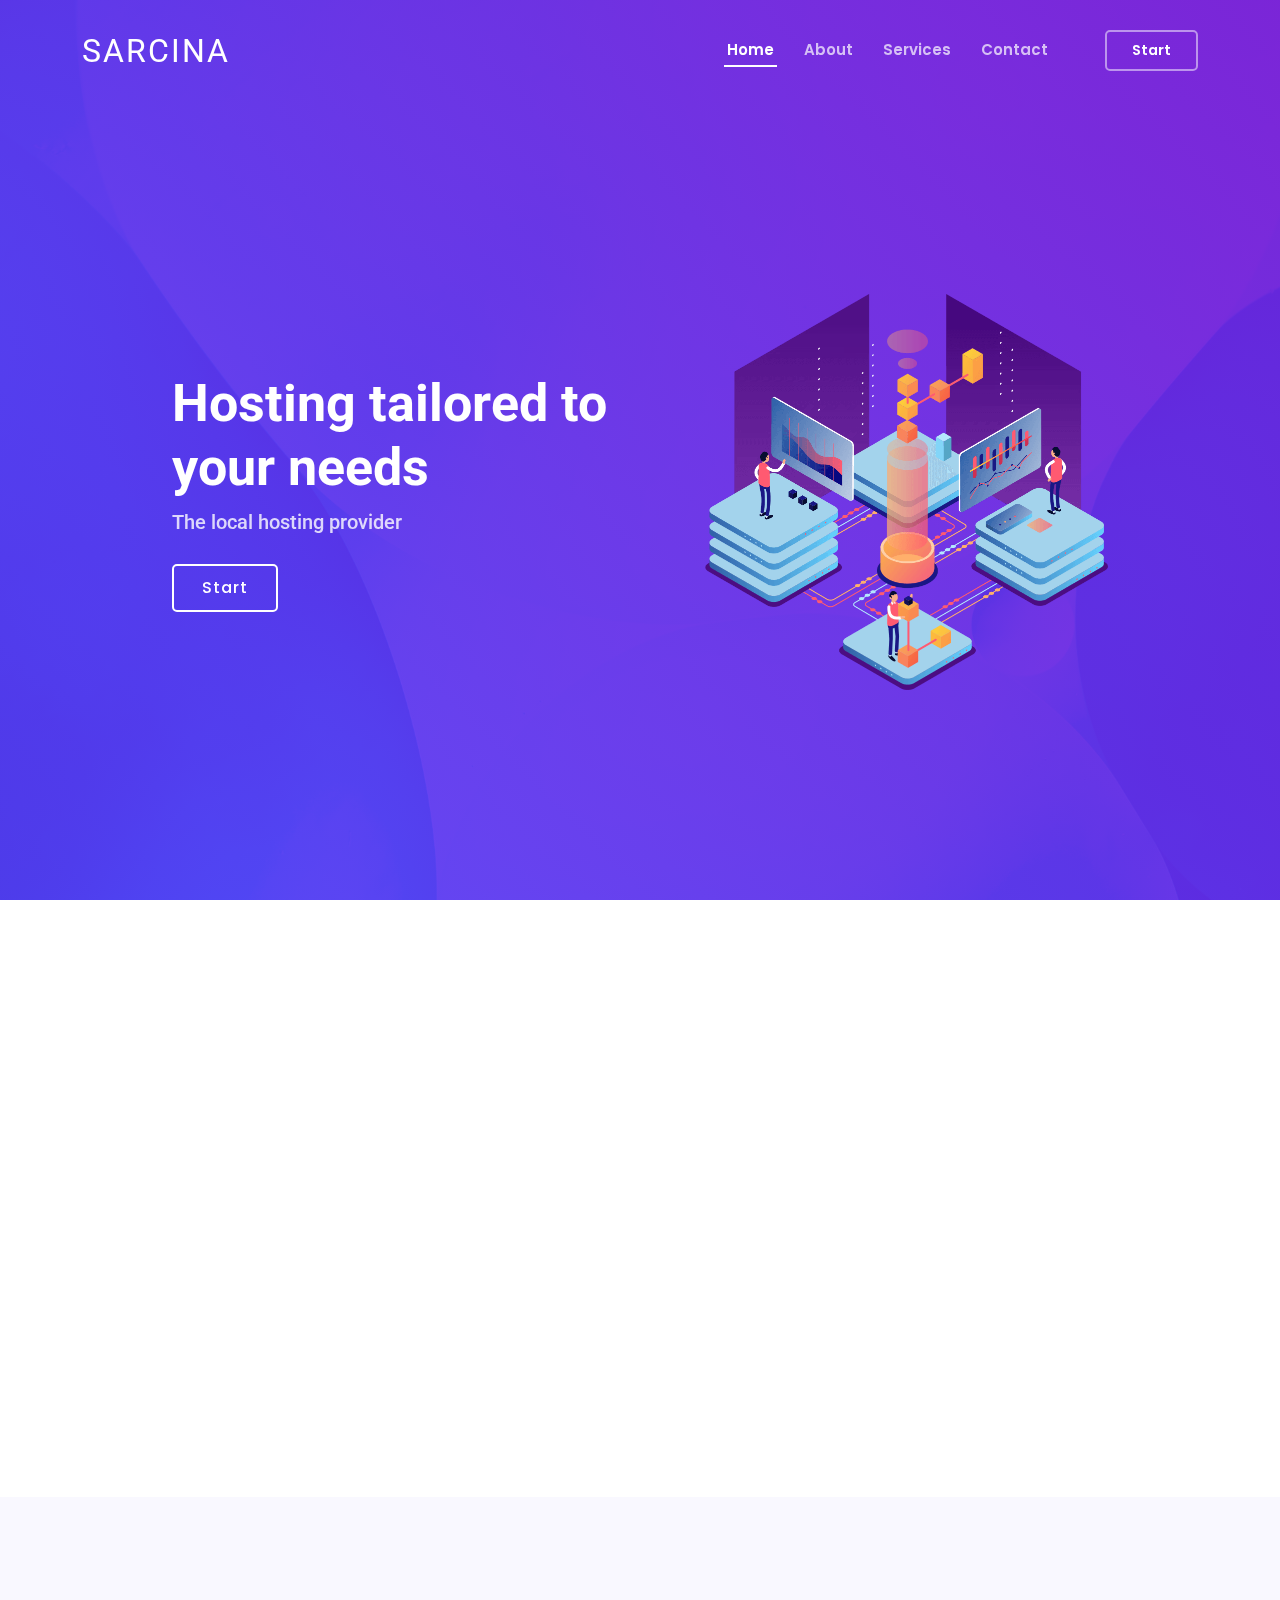
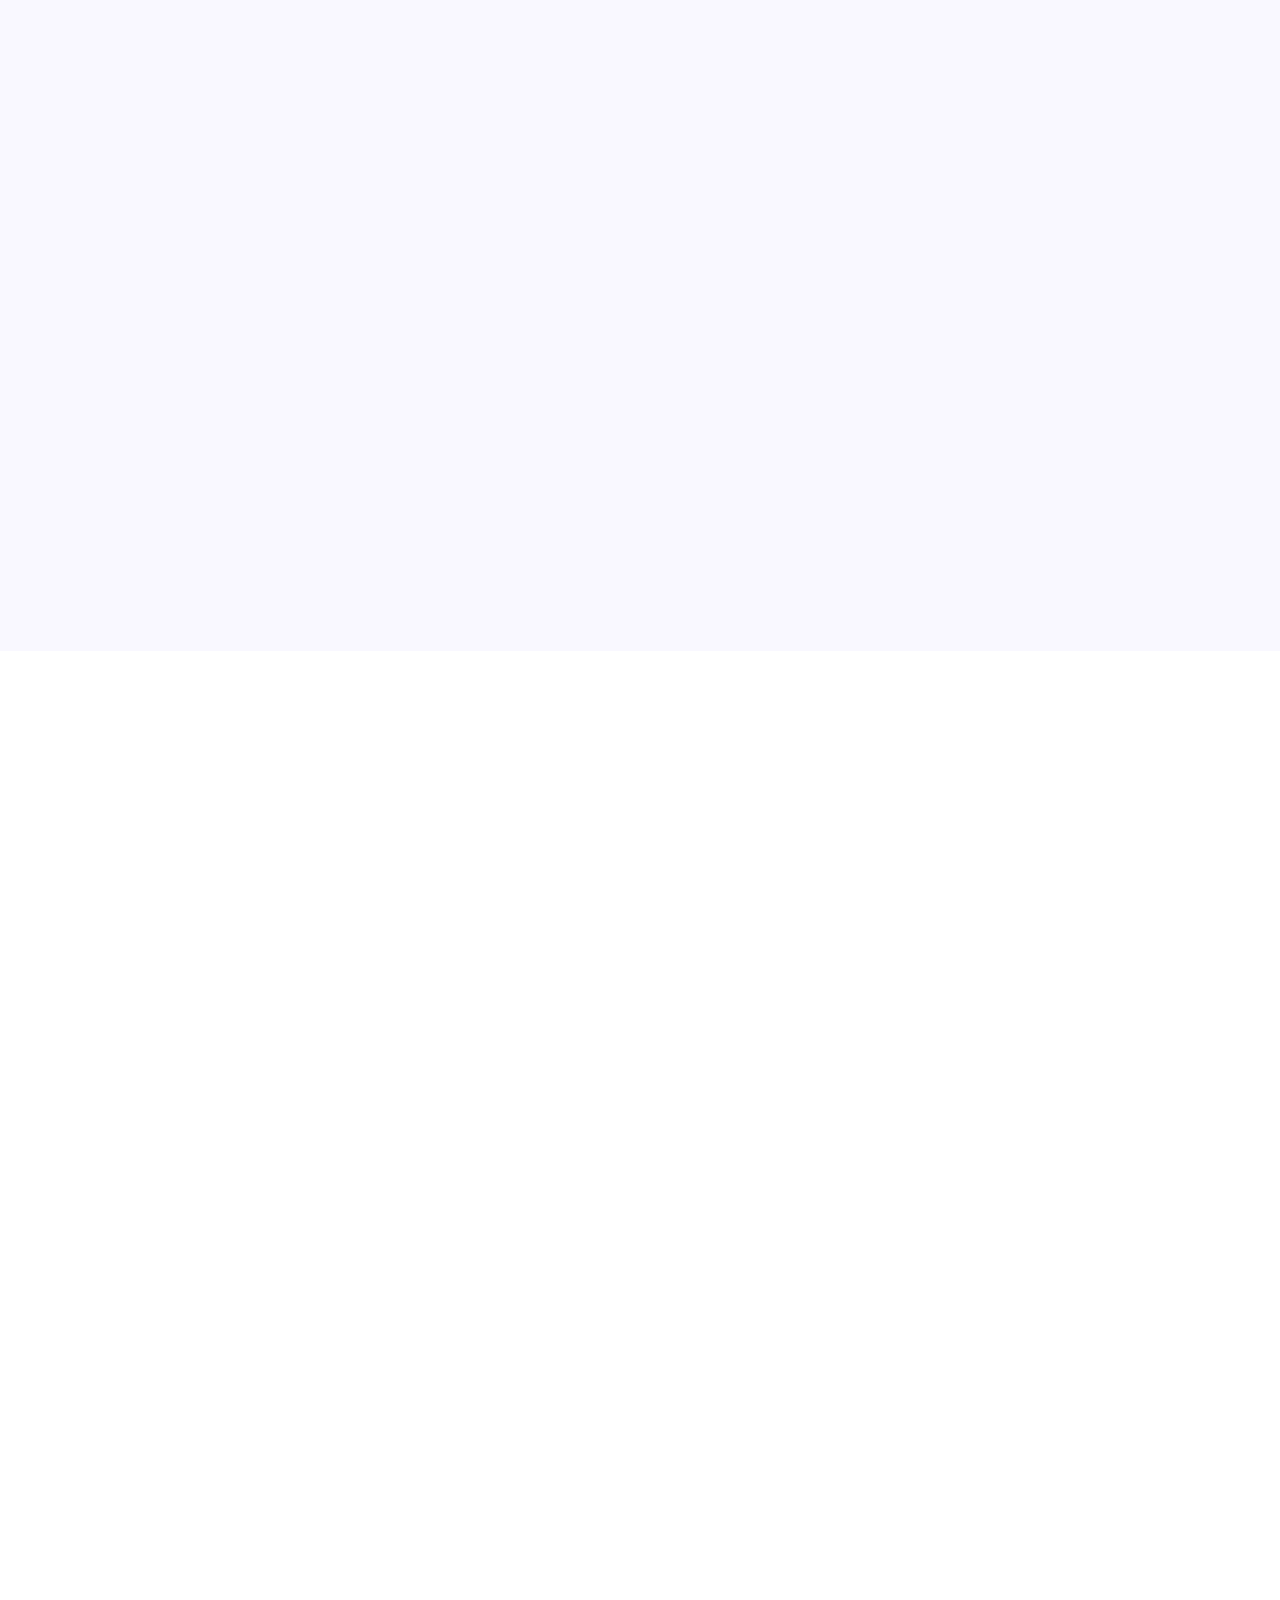
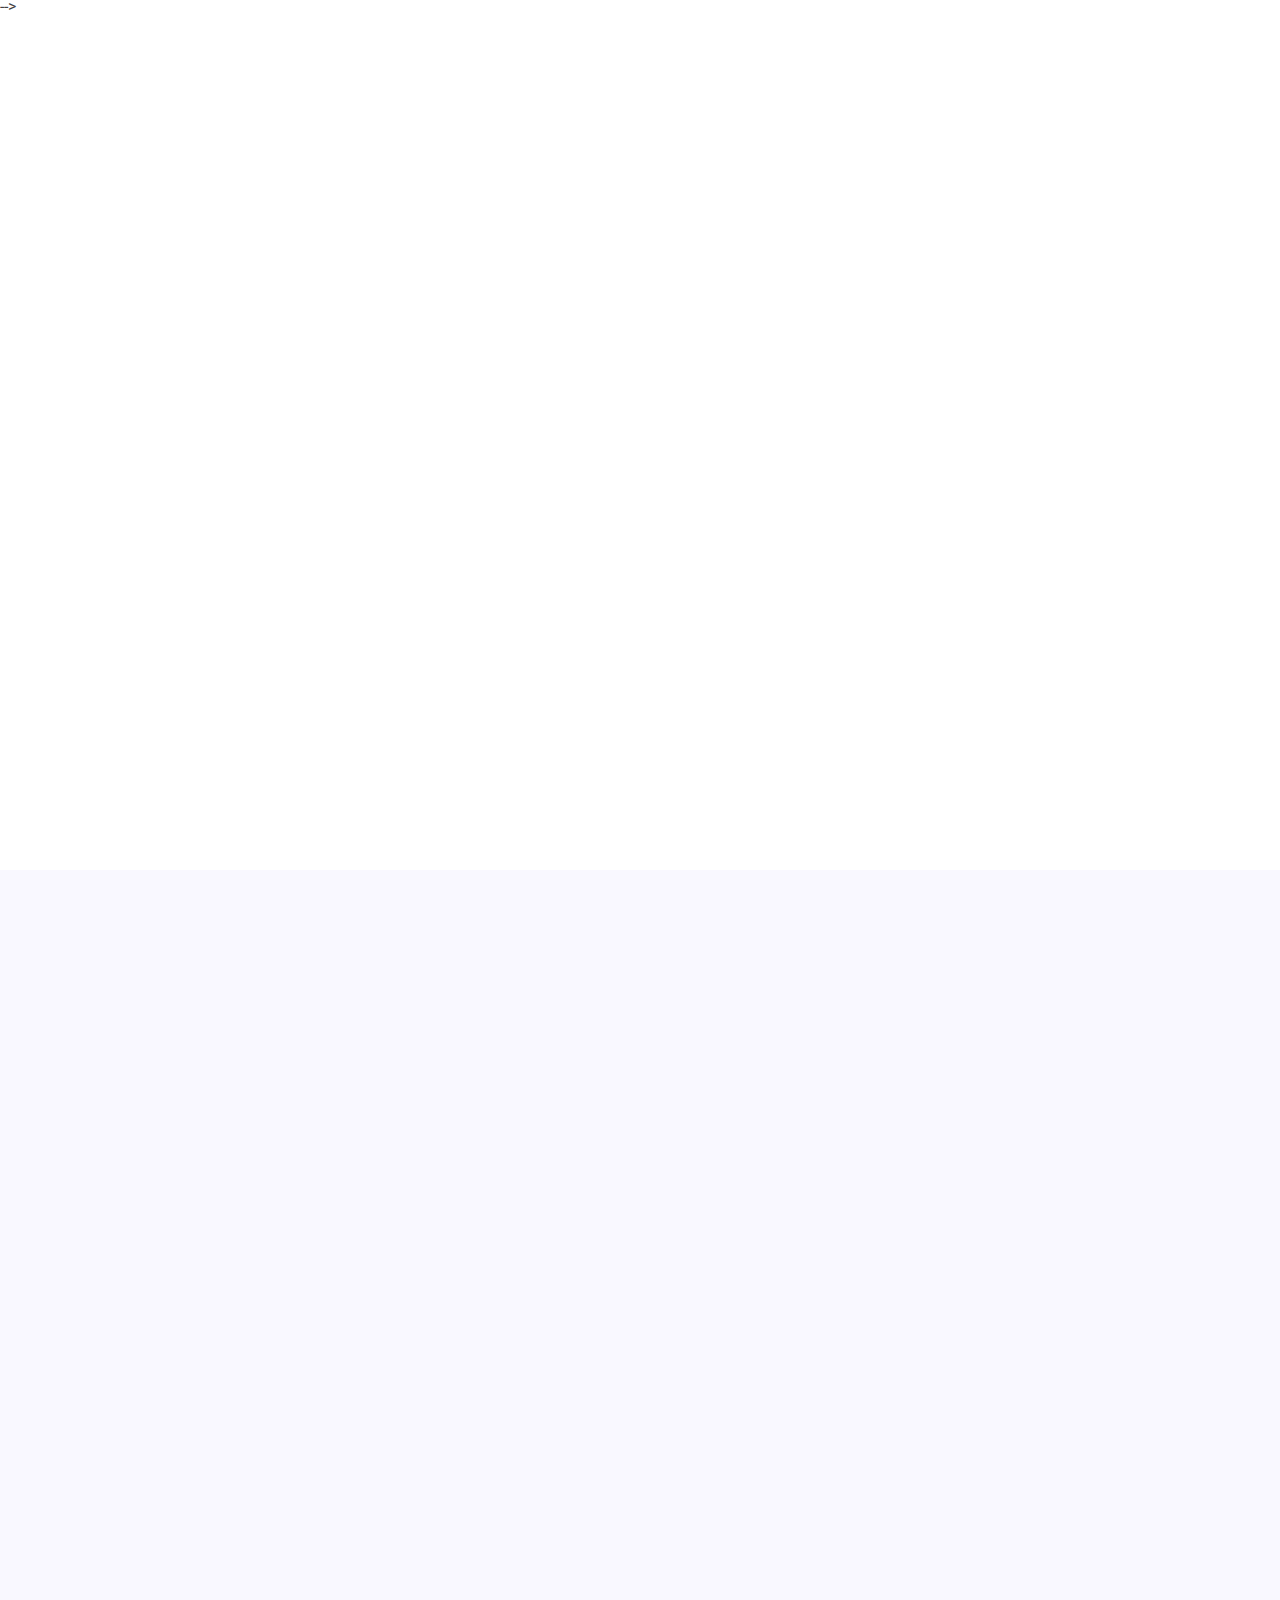
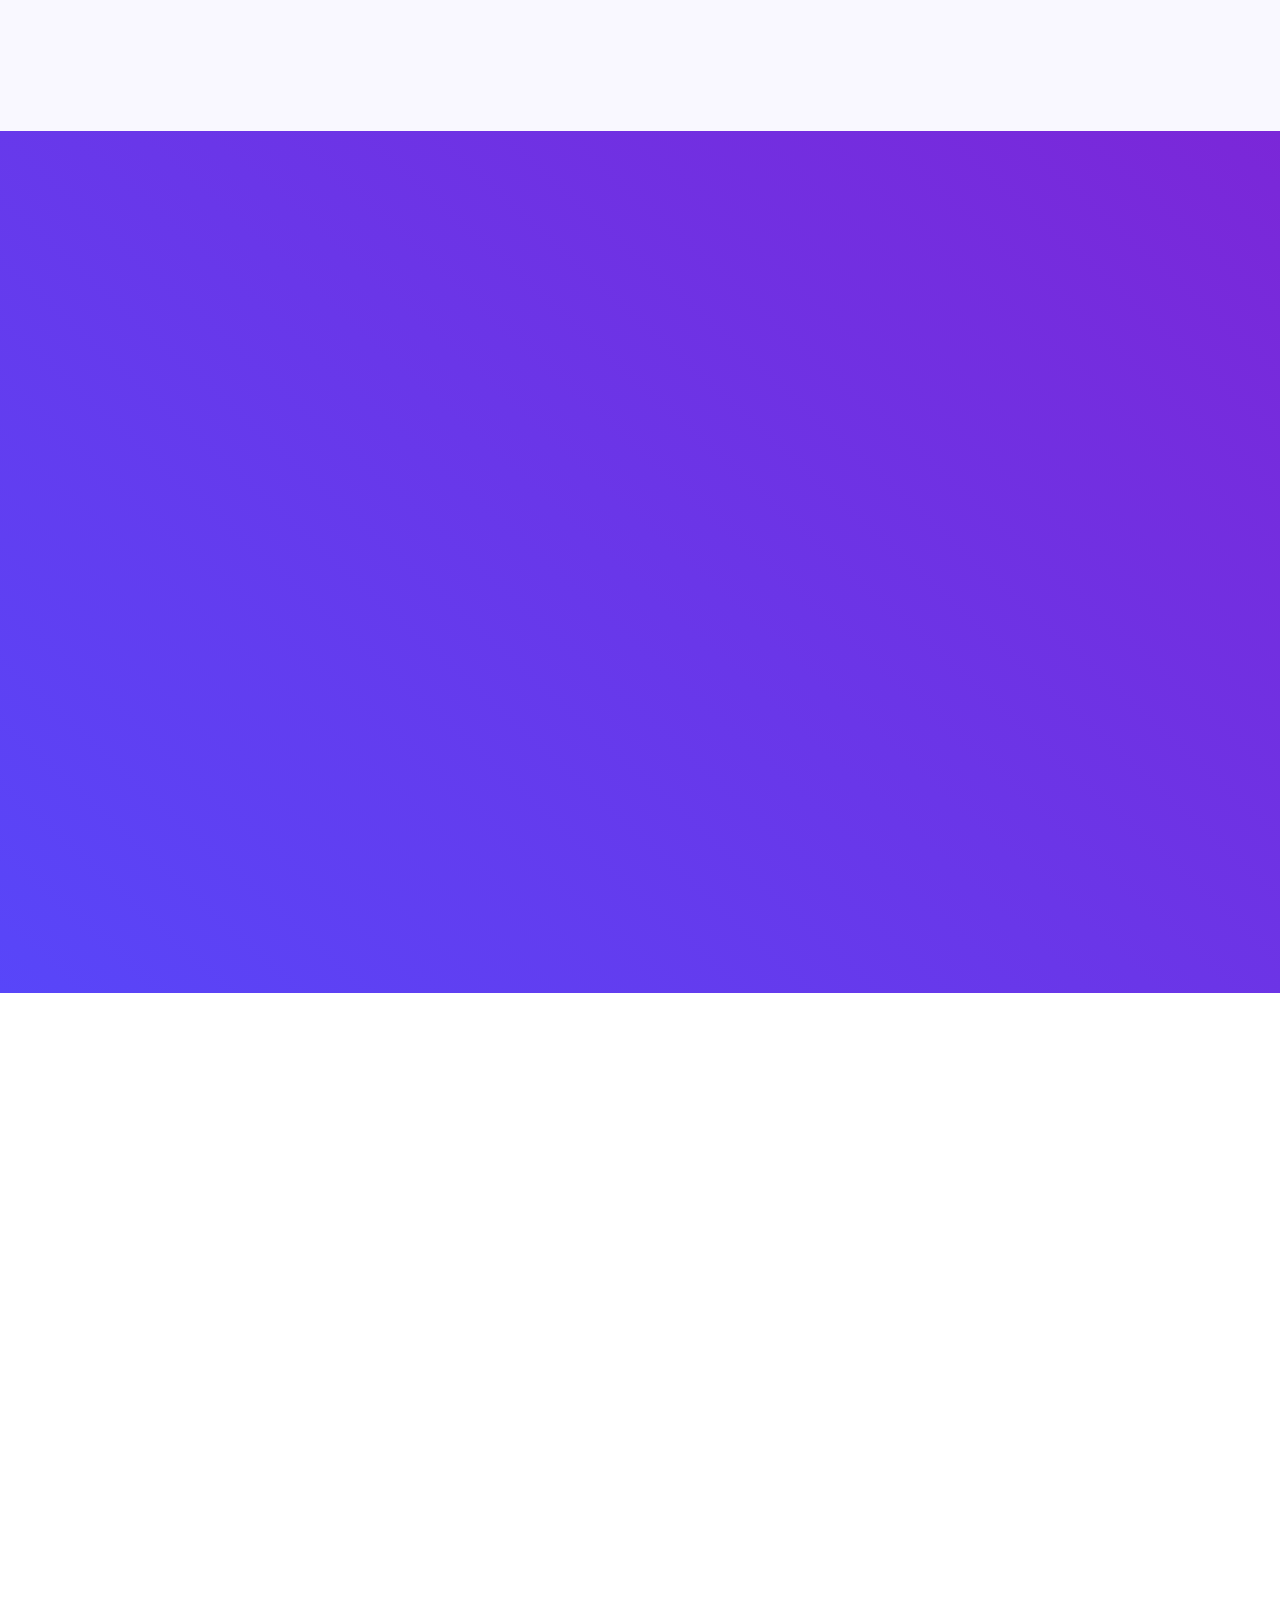
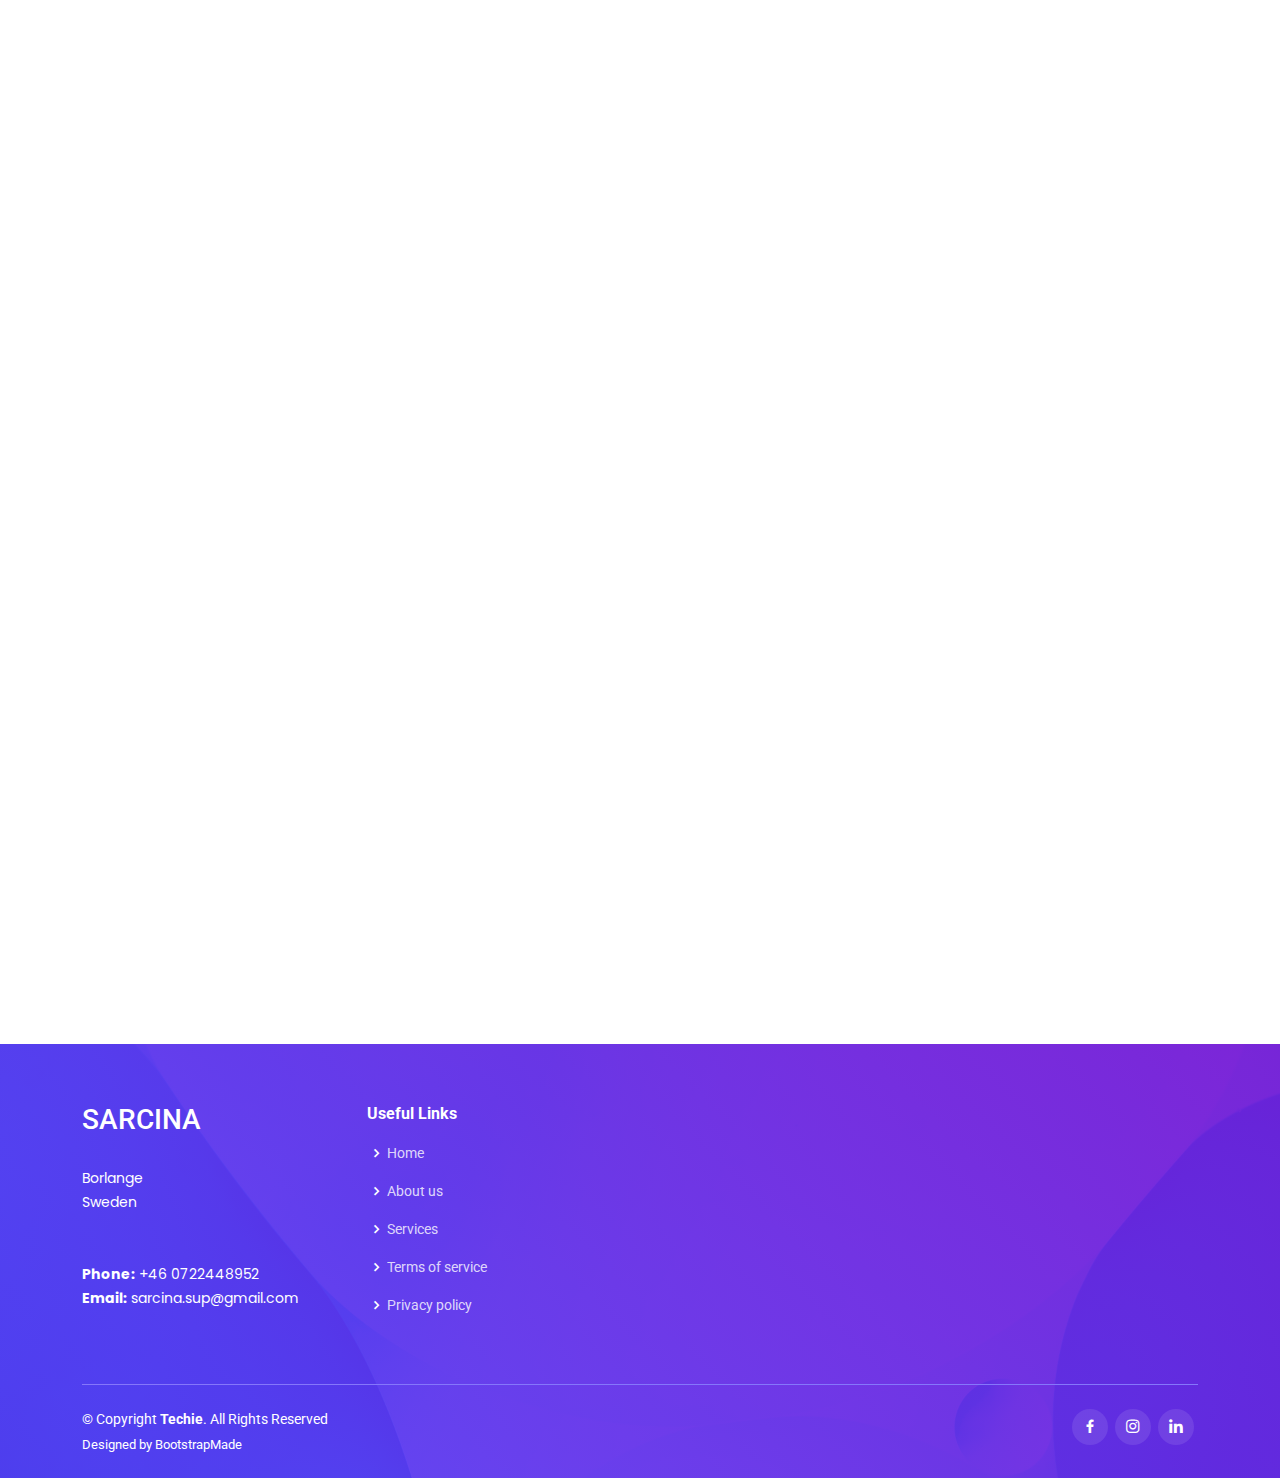
<file: index.html>
﻿<!DOCTYPE html>
<html lang="sv-SE">
<head>
    <meta http-equiv="Content-Type" content="text/html; charset=UTF-8" />
    <title>Sarcina Hosting</title>
  <meta content="" name="description">
  <meta content="" name="keywords">

  <!-- Favicons -->
  <link href="assets/img/favicon.png" rel="icon">
  <link href="assets/img/apple-touch-icon.png" rel="apple-touch-icon">

  <!-- Google Fonts -->
    <link href="https://fonts.googleapis.com/css?family=Open+Sans:300,300i,400,400i,600,600i,700,700i|Roboto:300,300i,400,400i,500,500i,600,600i,700,700i|Poppins:300,300i,400,400i,500,500i,600,600i,700,700i" rel="stylesheet">

  <!-- Vendor CSS Files -->
  <link href="assets/vendor/aos/aos.css" rel="stylesheet">
  <link href="assets/vendor/bootstrap/css/bootstrap.min.css" rel="stylesheet">
  <link href="assets/vendor/bootstrap-icons/bootstrap-icons.css" rel="stylesheet">
  <link href="assets/vendor/boxicons/css/boxicons.min.css" rel="stylesheet">
  <link href="assets/vendor/glightbox/css/glightbox.min.css" rel="stylesheet">
  <link href="assets/vendor/swiper/swiper-bundle.min.css" rel="stylesheet">

  <!-- Template Main CSS File -->
  <link href="assets/css/style.css" rel="stylesheet">

  <!-- =======================================================
  * Template Name: Techie - v4.3.0
  * Template URL: https://bootstrapmade.com/techie-free-skin-bootstrap-3/
  * Author: BootstrapMade.com
  * License: https://bootstrapmade.com/license/
  ======================================================== -->
</head>

<body>

  <!-- ======= Header ======= -->
  <header id="header" class="fixed-top ">
    <div class="container d-flex align-items-center justify-content-between">
      <h1 class="logo"><a href="index.html">Sarcina</a></h1>
      <!-- Uncomment below if you prefer to use an image logo -->
      <!-- <a href="index.html" class="logo"><img src="assets/img/logo.png" alt="" class="img-fluid"></a>-->

      <nav id="navbar" class="navbar">
        <ul>
          <li><a class="nav-link scrollto active" href="#hero">Home</a></li>
          <li><a class="nav-link scrollto" href="#about">About</a></li>
          <li><a class="nav-link scrollto" href="#services">Services</a></li>
          <!--<li><a class="nav-link scrollto " href="#portfolio">Portfolio</a></li>-->
          <!--<li><a class="nav-link scrollto" href="#team">Team</a></li>
          <li class="dropdown"><a href="#"><span>Drop Down</span> <i class="bi bi-chevron-down"></i></a>
            <ul>
              <li><a href="#">Drop Down 1</a></li>
              <li class="dropdown"><a href="#"><span>Deep Drop Down</span> <i class="bi bi-chevron-right"></i></a>
                <ul>
                  <li><a href="#">Deep Drop Down 1</a></li>
                  <li><a href="#">Deep Drop Down 2</a></li>
                  <li><a href="#">Deep Drop Down 3</a></li>
                  <li><a href="#">Deep Drop Down 4</a></li>
                  <li><a href="#">Deep Drop Down 5</a></li>
                </ul>
              </li>
              <li><a href="#">Drop Down 2</a></li>
              <li><a href="#">Drop Down 3</a></li>
              <li><a href="#">Drop Down 4</a></li>
            </ul>
          </li>-->
          <li><a class="nav-link scrollto" href="#contact">Contact</a></li>
          <li><a class="getstarted scrollto" href="#about">Start</a></li>
        </ul>
        <i class="bi bi-list mobile-nav-toggle"></i>
      </nav><!-- .navbar -->

    </div>
  </header><!-- End Header -->

  <!-- ======= Hero Section ======= -->
  <section id="hero" class="d-flex align-items-center">

    <div class="container-fluid" data-aos="fade-up">
      <div class="row justify-content-center">
        <div class="col-xl-5 col-lg-6 pt-3 pt-lg-0 order-2 order-lg-1 d-flex flex-column justify-content-center">
          <h1>Hosting tailored to your needs</h1>
          <h2>The local hosting provider</h2>
          <div><a href="#about" class="btn-get-started scrollto">Start</a></div>
        </div>
        <div class="col-xl-4 col-lg-6 order-1 order-lg-2 hero-img" data-aos="zoom-in" data-aos-delay="150">
          <img src="assets/img/hero-img.png" class="img-fluid animated" alt="">
        </div>
      </div>
    </div>

  </section><!-- End Hero -->

  <main id="main">

    <!-- ======= About Section ======= -->
    <section id="about" class="about">
      <div class="container">

        <div class="row">
          <div class="col-lg-6 order-1 order-lg-2" data-aos="zoom-in" data-aos-delay="150">
            <img src="assets/img/about.jpg" class="img-fluid" alt="">
          </div>
          <div class="col-lg-6 pt-4 pt-lg-0 order-2 order-lg-1 content" data-aos="fade-right">
            <h3>What makes Sarcina special</h3>
            <p class="fst-italic">
              Reasons why Sarcina stands out compared to its competitors can be seen below, among other things.
            </p>
            <ul>
              <li><i class="bi bi-check-circle"></i> Customized solutions</li>
              <li><i class="bi bi-check-circle"></i> Focus on high availability and security</li>
              <li><i class="bi bi-check-circle"></i> Quick set up for important needs</li>
            </ul>
            <a href="#services" class="read-more">Read More <i class="bi bi-long-arrow-right"></i></a>
          </div>
        </div>

      </div>
    </section><!-- End About Section -->

    <!-- ======= Counts Section ======= 
    <section id="counts" class="counts">
      <div class="container">

        <div class="row counters">

          <div class="col-lg-3 col-6 text-center">
            <span data-purecounter-start="0" data-purecounter-end="232" data-purecounter-duration="1" class="purecounter"></span>
            <p>Clients</p>
          </div>

          <div class="col-lg-3 col-6 text-center">
            <span data-purecounter-start="0" data-purecounter-end="521" data-purecounter-duration="1" class="purecounter"></span>
            <p>Projects</p>
          </div>

          <div class="col-lg-3 col-6 text-center">
            <span data-purecounter-start="0" data-purecounter-end="1463" data-purecounter-duration="1" class="purecounter"></span>
            <p>Hours Of Support</p>
          </div>

          <div class="col-lg-3 col-6 text-center">
            <span data-purecounter-start="0" data-purecounter-end="15" data-purecounter-duration="1" class="purecounter"></span>
            <p>Hard Workers</p>
          </div>

        </div>

      </div>
    </section><!-- End Counts Section --> 

    <!-- ======= Services Section ======= -->
    <section id="services" class="services section-bg">
      <div class="container" data-aos="fade-up">

        <div class="section-title">
          <h2>Services</h2>
          <p>Information about the services Sarcina offers can be found below.</p>
          <p>Contact Sarcina for potential questions</p>
        </div>

        <div class="row gy-4">
          <div class="col-lg-4 col-md-6 d-flex align-items-stretch" data-aos="zoom-in" data-aos-delay="100">
            <div class="icon-box iconbox-blue">
              <div class="icon">
                <svg width="100" height="100" viewBox="0 0 600 600" xmlns="http://www.w3.org/2000/svg">
                  <path stroke="none" stroke-width="0" fill="#f5f5f5" d="M300,521.0016835830174C376.1290562159157,517.8887921683347,466.0731472004068,529.7835943286574,510.70327084640275,468.03025145048787C554.3714126377745,407.6079735673963,508.03601936045806,328.9844924480964,491.2728898941984,256.3432110539036C474.5976632858925,184.082847569629,479.9380746630129,96.60480741107993,416.23090153303,58.64404602377083C348.86323505073057,18.502131276798302,261.93793281208167,40.57373210992963,193.5410806939664,78.93577620505333C130.42746243093433,114.334589627462,98.30271207620316,179.96522072025542,76.75703585869454,249.04625023123273C51.97151888228291,328.5150500222984,13.704378332031375,421.85034740162234,66.52175969318436,486.19268352777647C119.04800174914682,550.1803526380478,217.28368757567262,524.383925680826,300,521.0016835830174"></path>
                </svg>
                <i class="bx bxl-dribbble"></i>
              </div>
              <h4><a href="">Game hosting</a></h4>
              <p>Sarcina is able to host a majority of the worlds games. All from Minecraft, to Counter Strike, to all between.</p>
            </div>
          </div>

          <div class="col-lg-4 col-md-6 d-flex align-items-stretch" data-aos="zoom-in" data-aos-delay="200">
            <div class="icon-box iconbox-orange ">
              <div class="icon">
                <svg width="100" height="100" viewBox="0 0 600 600" xmlns="http://www.w3.org/2000/svg">
                  <path stroke="none" stroke-width="0" fill="#f5f5f5" d="M300,582.0697525312426C382.5290701553225,586.8405444964366,449.9789794690241,525.3245884688669,502.5850820975895,461.55621195738473C556.606425686781,396.0723002908107,615.8543463187945,314.28637112970534,586.6730223649479,234.56875336149918C558.9533121215079,158.8439757836574,454.9685369536778,164.00468322053177,381.49747125262974,130.76875717737553C312.15926192815925,99.40240125094834,248.97055460311594,18.661163978235184,179.8680185752513,50.54337015887873C110.5421016452524,82.52863877960104,119.82277516462835,180.83849132639028,109.12597500060166,256.43424936330496C100.08760227029461,320.3096726198365,92.17705696193138,384.0621239912766,124.79988738764834,439.7174275375508C164.83382741302287,508.01625554203684,220.96474134820875,577.5009287672846,300,582.0697525312426"></path>
                </svg>
                <i class="bx bx-file"></i>
              </div>
              <h4><a href="">Linux/windows machine hosting</a></h4>
              <p>for the one that is in need for access to a windows/Linux machine to run different thins, for example Ubiquiti Unifi controller, or anything else.</p>
            </div>
          </div>

          <div class="col-lg-4 col-md-6 d-flex align-items-stretch" data-aos="zoom-in" data-aos-delay="300">
            <div class="icon-box iconbox-pink">
              <div class="icon">
                <svg width="100" height="100" viewBox="0 0 600 600" xmlns="http://www.w3.org/2000/svg">
                  <path stroke="none" stroke-width="0" fill="#f5f5f5" d="M300,541.5067337569781C382.14930387511276,545.0595476570109,479.8736841581634,548.3450877840088,526.4010558755058,480.5488172755941C571.5218469581645,414.80211281144784,517.5187510058486,332.0715597781072,496.52539010469104,255.14436215662573C477.37192572678356,184.95920475031193,473.57363656557914,105.61284051026155,413.0603344069578,65.22779650032875C343.27470386102294,18.654635553484475,251.2091493199835,5.337323636656869,175.0934190732945,40.62881213300186C97.87086631185822,76.43348514350839,51.98124368387456,156.15599469081315,36.44837278890362,239.84606092416172C21.716077023791087,319.22268207091537,43.775223500013084,401.1760424656574,96.891909868211,461.97329694683043C147.22146801428983,519.5804099606455,223.5754009179313,538.201503339737,300,541.5067337569781"></path>
                </svg>
                <i class="bx bx-tachometer"></i>
              </div>
              <h4><a href="">Custom tailored hosting</a></h4>
              <p>If none of the mentioned services is for you, then this option is the one. Custom tailored means that Sarcina comes up with a custom solution, to meet the needs of our customers. </p>
            </div>
          </div>

          <!--<div class="col-lg-4 col-md-6 d-flex align-items-stretch" data-aos="zoom-in" data-aos-delay="100">
            <div class="icon-box iconbox-yellow">
              <div class="icon">
                <svg width="100" height="100" viewBox="0 0 600 600" xmlns="http://www.w3.org/2000/svg">
                  <path stroke="none" stroke-width="0" fill="#f5f5f5" d="M300,503.46388370962813C374.79870501325706,506.71871716319447,464.8034551963731,527.1746412648533,510.4981551193396,467.86667711651364C555.9287308511215,408.9015244558933,512.6030010748507,327.5744911775523,490.211057578863,256.5855673507754C471.097692560561,195.9906835881958,447.69079081568157,138.11976852964426,395.19560036434837,102.3242989838813C329.3053358748298,57.3949838291264,248.02791733380457,8.279543830951368,175.87071277845988,42.242879143198664C103.41431057327972,76.34704239035025,93.79494320519305,170.9812938413882,81.28167332365135,250.07896920659033C70.17666984294237,320.27484674793965,64.84698225790005,396.69656628748305,111.28512138212992,450.4950937839243C156.20124167950087,502.5303643271138,231.32542653798444,500.4755392045468,300,503.46388370962813"></path>
                </svg>
                <i class="bx bx-layer"></i>
              </div>
              <h4><a href="">Nemo Enim</a></h4>
              <p>At vero eos et accusamus et iusto odio dignissimos ducimus qui blanditiis</p>
            </div>
          </div>-->

           <!--<div class="col-lg-4 col-md-6 d-flex align-items-stretch" data-aos="zoom-in" data-aos-delay="200">
            <div class="icon-box iconbox-red">
              <div class="icon">
                <svg width="100" height="100" viewBox="0 0 600 600" xmlns="http://www.w3.org/2000/svg">
                  <path stroke="none" stroke-width="0" fill="#f5f5f5" d="M300,532.3542879108572C369.38199826031484,532.3153073249985,429.10787420159085,491.63046689027357,474.5244479745417,439.17860296908856C522.8885846962883,383.3225815378663,569.1668002868075,314.3205725914397,550.7432151929288,242.7694973846089C532.6665558377875,172.5657663291529,456.2379748765914,142.6223662098291,390.3689995646985,112.34683881706744C326.66090330228417,83.06452184765237,258.84405631176094,53.51806209861945,193.32584062364296,78.48882559362697C121.61183558270385,105.82097193414197,62.805066853699245,167.19869350419734,48.57481801355237,242.6138429142374C34.843463184063346,315.3850353017275,76.69343916112496,383.4422959591041,125.22947124332185,439.3748458443577C170.7312796277747,491.8107796887764,230.57421082200815,532.3932930995766,300,532.3542879108572"></path>
                </svg>
                <i class="bx bx-slideshow"></i>
              </div>
              <h4><a href="">Dele Cardo</a></h4>
              <p>Quis consequatur saepe eligendi voluptatem consequatur dolor consequuntur</p>
            </div>
          </div>-->

         <!-- <div class="col-lg-4 col-md-6 d-flex align-items-stretch" data-aos="zoom-in" data-aos-delay="300">
            <div class="icon-box iconbox-teal">
              <div class="icon">
                <svg width="100" height="100" viewBox="0 0 600 600" xmlns="http://www.w3.org/2000/svg">
                  <path stroke="none" stroke-width="0" fill="#f5f5f5" d="M300,566.797414625762C385.7384707136149,576.1784315230908,478.7894351017131,552.8928747891023,531.9192734346935,484.94944893311C584.6109503024035,417.5663521118492,582.489472248146,322.67544863468447,553.9536738515405,242.03673114598146C529.1557734026468,171.96086150256528,465.24506316201064,127.66468636344209,395.9583748389544,100.7403814666027C334.2173773831606,76.7482773500951,269.4350130405921,84.62216499799875,207.1952322260088,107.2889140133804C132.92018162631612,134.33871894543012,41.79353780512637,160.00259165414826,22.644507872594943,236.69541883565114C3.319112789854554,314.0945973066697,72.72355303640163,379.243833228382,124.04198916343866,440.3218312028393C172.9286146004772,498.5055451809895,224.45579914871206,558.5317968840102,300,566.797414625762"></path>
                </svg>
                <i class="bx bx-arch"></i>
              </div>
              <h4><a href="">Divera Don</a></h4>
              <p>Modi nostrum vel laborum. Porro fugit error sit minus sapiente sit aspernatur</p>
            </div>
          </div>

        </div>-->

      </div>
    </section><!-- End Services Section -->

    <!-- ======= Features Section ======= -->
    <section id="features" class="features">
      <div class="container" data-aos="fade-up">

        <div class="section-title">
          <h2>Functions</h2>
          <p>What type of features our services are able to offer.</p>
        </div>

        <div class="row">
          <div class="col-lg-6 order-2 order-lg-1 d-flex flex-column align-items-lg-center">
            <div class="icon-box mt-5 mt-lg-0" data-aos="fade-up" data-aos-delay="100">
              <i class="bx bx-receipt"></i>
              <h4>No data collection for statistical purposes</h4>
              <p>Sarcina takes pride in standing up for the importance of private people and bussiness private and informational data. Which is why we only use the basic needed information to be able to service our customers</p>
            </div>
            <div class="icon-box mt-5" data-aos="fade-up" data-aos-delay="200">
              <i class="bx bx-cube-alt"></i>
              <h4>Out of the box solutions</h4>
              <p>If needed, Sarcia will think outside of the box, to come up with solutions, that will follow your needs.</p>
            </div>
            <div class="icon-box mt-5" data-aos="fade-up" data-aos-delay="300">
              <i class="bx bx-images"></i>
              <h4>High availability</h4>
              <p>Sarcina has the goal, to be able to have a high percentage of generall availability</p>
            </div>
            <div class="icon-box mt-5" data-aos="fade-up" data-aos-delay="400">
              <i class="bx bx-shield"></i>
              <h4>Focus on the security</h4>
              <p>Security is one of the most important things anyone could focus on, which is why Sarcina mentions so often as we can. We do this by collecting minimal data, using certain protocols, certain solutions and much more </p>
            </div>
          </div>
          <div class="image col-lg-6 order-1 order-lg-2 " data-aos="zoom-in" data-aos-delay="100">
            <img src="assets/img/features.svg" alt="" class="img-fluid">
          </div>
        </div>

      </div>
    </section><!-- End Features Section -->

    <!-- ======= Testimonials Section ======= -->
     <!-- <section id="testimonials" class="testimonials section-bg">
      <div class="container" data-aos="fade-up">

        <div class="section-title">
          <h2>Testimonials</h2>
          <p>Magnam dolores commodi suscipit. Necessitatibus eius consequatur ex aliquid fuga eum quidem. Sit sint consectetur velit. Quisquam quos quisquam cupiditate. Et nemo qui impedit suscipit alias ea. Quia fugiat sit in iste officiis commodi quidem hic quas.</p>
        </div>

        <div class="testimonials-slider swiper-container" data-aos="fade-up" data-aos-delay="100">
          <div class="swiper-wrapper">

            <div class="swiper-slide">
              <div class="testimonial-item">
                <p>
                  <i class="bx bxs-quote-alt-left quote-icon-left"></i>
                  Proin iaculis purus consequat sem cure digni ssim donec porttitora entum suscipit rhoncus. Accusantium quam, ultricies eget id, aliquam eget nibh et. Maecen aliquam, risus at semper.
                  <i class="bx bxs-quote-alt-right quote-icon-right"></i>
                </p>
                <img src="assets/img/testimonials/testimonials-1.jpg" class="testimonial-img" alt="">
                <h3>Saul Goodman</h3>
                <h4>Ceo &amp; Founder</h4>
              </div>
            </div><!-- End testimonial item -->

           <!-- <div class="swiper-slide">
              <div class="testimonial-item">
                <p>
                  <i class="bx bxs-quote-alt-left quote-icon-left"></i>
                  Export tempor illum tamen malis malis eram quae irure esse labore quem cillum quid cillum eram malis quorum velit fore eram velit sunt aliqua noster fugiat irure amet legam anim culpa.
                  <i class="bx bxs-quote-alt-right quote-icon-right"></i>
                </p>
                <img src="assets/img/testimonials/testimonials-2.jpg" class="testimonial-img" alt="">
                <h3>Sara Wilsson</h3>
                <h4>Designer</h4>
              </div>
            </div><!-- End testimonial item -->

          <!--  <div class="swiper-slide">
              <div class="testimonial-item">
                <p>
                  <i class="bx bxs-quote-alt-left quote-icon-left"></i>
                  Enim nisi quem export duis labore cillum quae magna enim sint quorum nulla quem veniam duis minim tempor labore quem eram duis noster aute amet eram fore quis sint minim.
                  <i class="bx bxs-quote-alt-right quote-icon-right"></i>
                </p>
                <img src="assets/img/testimonials/testimonials-3.jpg" class="testimonial-img" alt="">
                <h3>Jena Karlis</h3>
                <h4>Store Owner</h4>
              </div>
            </div><!-- End testimonial item -->

          <!--  <div class="swiper-slide">
              <div class="testimonial-item">
                <p>
                  <i class="bx bxs-quote-alt-left quote-icon-left"></i>
                  Fugiat enim eram quae cillum dolore dolor amet nulla culpa multos export minim fugiat minim velit minim dolor enim duis veniam ipsum anim magna sunt elit fore quem dolore labore.
                  <i class="bx bxs-quote-alt-right quote-icon-right"></i>
                </p>
                <img src="assets/img/testimonials/testimonials-4.jpg" class="testimonial-img" alt="">
                <h3>Matt Brandon</h3>
                <h4>Freelancer</h4>
              </div>
            </div><!-- End testimonial item -->

            <!--<div class="swiper-slide">
              <div class="testimonial-item">
                <p>
                  <i class="bx bxs-quote-alt-left quote-icon-left"></i>
                  Quis quorum aliqua sint quem legam fore sunt eram irure aliqua veniam tempor noster veniam enim culpa labore duis sunt culpa nulla illum cillum fugiat legam esse veniam culpa.
                  <i class="bx bxs-quote-alt-right quote-icon-right"></i>
                </p>
                <img src="assets/img/testimonials/testimonials-5.jpg" class="testimonial-img" alt="">
                <h3>John Larson</h3>
                <h4>Entrepreneur</h4>
              </div>
            </div><!-- End testimonial item -->

         <!-- </div>
          <div class="swiper-pagination"></div>
        </div>

      </div>
    </section><!-- End Testimonials Section -->-->

    <!-- ======= Portfolio Section ======= -->
    <section id="portfolio" class="portfolio">
      <div class="container" data-aos="fade-up">

        <div class="section-title">
          <h2>Portfolio</h2>
          <p>Different examples of projects and missions, that Sarcina has completed for its customers</p>
        </div>

        <div class="row">
          <div class="col-lg-12 d-flex justify-content-center">
            <ul id="portfolio-flters">
              <li data-filter="*" class="filter-active">All</li>
              <li data-filter=".filter-server">Server hosting</li>
              <li data-filter=".filter-tournament">Tournaments</li>
            </ul>
          </div>
        </div>

        <div class="row portfolio-container">

          <div class="col-lg-4 col-md-6 portfolio-item filter-tournament">
            <div class="portfolio-wrap">
              <img src="assets/img/portfolio/portfolio-1.jpg" class="img-fluid" alt="">
              <div class="portfolio-info">
                <h4>Tournament 1</h4>
                <p>Subzero LAN 6 week tournament</p>
              </div>
              <div class="portfolio-links">
                <a href="assets/img/portfolio/portfolio-1.jpg" data-gallery="portfolioGallery" class="portfolio-lightbox" title="Tournament 1"><i class="bx bx-plus"></i></a>
                <a href="subzero-6week.html" title="More Details"><i class="bx bx-link"></i></a>
              </div>
            </div>
          </div>

          <div class="col-lg-4 col-md-6 portfolio-item filter-server">
            <div class="portfolio-wrap">
              <img src="assets/img/portfolio/portfolio-2.jpg" class="img-fluid" alt="">
              <div class="portfolio-info">
                <h4>Server 1</h4>
                <p>Subzero </p>
              </div>
              <div class="portfolio-links">
                <a href="assets/img/portfolio/portfolio-2.jpg" data-gallery="portfolioGallery" class="portfolio-lightbox" title="Server 1"><i class="bx bx-plus"></i></a>
                <a href="subzero-minecraftsrv.html" title="More Details"><i class="bx bx-link"></i></a>
              </div>
            </div>
          </div>

          <div class="col-lg-4 col-md-6 portfolio-item filter-server">
            <div class="portfolio-wrap">
              <img src="assets/img/portfolio/portfolio-3.jpg" class="img-fluid" alt="">
              <div class="portfolio-info">
                <h4>Server 2</h4>
                <p>NTI-Helix Minecraft project</p>
              </div>
              <div class="portfolio-links">
                <a href="assets/img/portfolio/portfolio-3.jpg" data-gallery="portfolioGallery" class="portfolio-lightbox" title="App 2"><i class="bx bx-plus"></i></a>
                <a href="ntihelix-minecraftproj.html" title="More Details"><i class="bx bx-link"></i></a>
              </div>
            </div>
          </div>

          <div class="col-lg-4 col-md-6 portfolio-item filter-server">
            <div class="portfolio-wrap">
              <img src="assets/img/portfolio/portfolio-4.jpg" class="img-fluid" alt="">
              <div class="portfolio-info">
                <h4>Server 3</h4>
                <p>NTI-Helix Docker project</p>
              </div>
              <div class="portfolio-links">
                <a href="assets/img/portfolio/portfolio-4.jpg" data-gallery="portfolioGallery" class="portfolio-lightbox" title="Card 2"><i class="bx bx-plus"></i></a>
                <a href="ntihelix-dockerproject.html" title="More Details"><i class="bx bx-link"></i></a>
              </div>
            </div>
          </div>

          <!--<div class="col-lg-4 col-md-6 portfolio-item filter-web">
            <div class="portfolio-wrap">
              <img src="assets/img/portfolio/portfolio-5.jpg" class="img-fluid" alt="">
              <div class="portfolio-info">
                <h4>Web 2</h4>
                <p>Web</p>
              </div>
              <div class="portfolio-links">
                <a href="assets/img/portfolio/portfolio-5.jpg" data-gallery="portfolioGallery" class="portfolio-lightbox" title="Web 2"><i class="bx bx-plus"></i></a>
                <a href="portfolio-details.html" title="More Details"><i class="bx bx-link"></i></a>
              </div>
            </div>
          </div>

          <div class="col-lg-4 col-md-6 portfolio-item filter-app">
            <div class="portfolio-wrap">
              <img src="assets/img/portfolio/portfolio-6.jpg" class="img-fluid" alt="">
              <div class="portfolio-info">
                <h4>App 3</h4>
                <p>App</p>
              </div>
              <div class="portfolio-links">
                <a href="assets/img/portfolio/portfolio-6.jpg" data-gallery="portfolioGallery" class="portfolio-lightbox" title="App 3"><i class="bx bx-plus"></i></a>
                <a href="portfolio-details.html" title="More Details"><i class="bx bx-link"></i></a>
              </div>
            </div>
          </div>

          <div class="col-lg-4 col-md-6 portfolio-item filter-card">
            <div class="portfolio-wrap">
              <img src="assets/img/portfolio/portfolio-7.jpg" class="img-fluid" alt="">
              <div class="portfolio-info">
                <h4>Card 1</h4>
                <p>Card</p>
              </div>
              <div class="portfolio-links">
                <a href="assets/img/portfolio/portfolio-7.jpg" data-gallery="portfolioGallery" class="portfolio-lightbox" title="Card 1"><i class="bx bx-plus"></i></a>
                <a href="portfolio-details.html" title="More Details"><i class="bx bx-link"></i></a>
              </div>
            </div>
          </div>

          <div class="col-lg-4 col-md-6 portfolio-item filter-card">
            <div class="portfolio-wrap">
              <img src="assets/img/portfolio/portfolio-8.jpg" class="img-fluid" alt="">
              <div class="portfolio-info">
                <h4>Card 3</h4>
                <p>Card</p>
              </div>
              <div class="portfolio-links">
                <a href="assets/img/portfolio/portfolio-8.jpg" data-gallery="portfolioGallery" class="portfolio-lightbox" title="Card 3"><i class="bx bx-plus"></i></a>
                <a href="portfolio-details.html" title="More Details"><i class="bx bx-link"></i></a>
              </div>
            </div>
          </div>

          <div class="col-lg-4 col-md-6 portfolio-item filter-web">
            <div class="portfolio-wrap">
              <img src="assets/img/portfolio/portfolio-9.jpg" class="img-fluid" alt="">
              <div class="portfolio-info">
                <h4>Web 3</h4>
                <p>Web</p>
              </div>
              <div class="portfolio-links">
                <a href="assets/img/portfolio/portfolio-9.jpg" data-gallery="portfolioGallery" class="portfolio-lightbox" title="Web 3"><i class="bx bx-plus"></i></a>
                <a href="portfolio-details.html" title="More Details"><i class="bx bx-link"></i></a>
              </div>
            </div>
          </div>

        </div>-->

      </div>
    </section><!-- End Portfolio Section -->

    <!-- ======= Pricing Section ======= -->
    <section id="pricing" class="pricing section-bg">
      <div class="container" data-aos="fade-up">

        <div class="section-title">
          <h2>Pricing</h2>
          <p>This is only few examples of the prices that we are able to offer, that comes with some of the game hosting services. Contact Sarcina via the form, or call, if you want to get a price example for a non listed service, or anything else.</p>
        </div>

        <div class="row">

          <div class="col-lg-3 col-md-6" data-aos="fade-up" data-aos-delay="100">
            <div class="box">
              <h3>Minecraft hosting</h3>
              <h4><sup>$</sup>from 15 <span> / month</span></h4>
              <ul>
                <li>WHMCS included and WISP.gg</li>
                <li>Plugin, used to easily download supported plugins</li>
                <li>Jar manager, installs the latest version that you want, with just one click</li>
                <li>Spigot, Bukkit, Tekkit, etc</li>
                <li>Intel Xeon Platform</li>
              </ul>
              <div class="btn-wrap">
                <a href="#contact" class="btn-buy">Buy Now</a>
              </div>
            </div>
          </div>

          <div class="col-lg-3 col-md-6 mt-4 mt-md-0" data-aos="fade-up" data-aos-delay="200">
            <div class="box featured">
              <h3>ARK hosting</h3>
              <h4><sup>$</sup>from 15<span> / month</span></h4>
              <ul>
                <li>WHMCS included and WISP.gg</li>
                <li>Plugin, used to easily download supported plugins</li>
                <li>Easy to update server software</li>
                <li>Able to monitor the logs, if needed</li>
                <li>Intel Xeon Platform</li>
              </ul>
              <div class="btn-wrap">
                <a href="#contact" class="btn-buy">Buy Now</a>
              </div>
            </div>
          </div>

          <div class="col-lg-3 col-md-6 mt-4 mt-lg-0" data-aos="fade-up" data-aos-delay="300">
            <div class="box">
              <h3>Garrys Mod hosting</h3>
              <h4><sup>$</sup>from 15<span> / month</span></h4>
              <ul>
                <li>WHMCS included and WISP.gg</li>
                <li>FAST DL Supported</li>
                <li>Workshop Downloader</li>
                <li>Easy update tool, via web management console</li>
                <li>Intel Xeon Platform</li>
              </ul>
              <div class="btn-wrap">
                <a href="#contact" class="btn-buy">Buy Now</a>
              </div>
            </div>
          </div>

          <div class="col-lg-3 col-md-6 mt-4 mt-lg-0" data-aos="fade-up" data-aos-delay="400">
            <div class="box">
              <span class="advanced">Advanced</span>
              <h3>Linux/Windows machine hosting</h3>
              <h4><sup>$</sup>from 20<span> / month</span></h4>
              <ul>
                <li>Remote management support via ssh, etc</li>
                <li>High availability</li>
                <li>Multiple interfaces available (if needed)</li>
                <li>Able to run different softwares, depending on your need.</li>
                <li>Intel Xeon Platform</li>
              </ul>
              <div class="btn-wrap">
                <a href="#contact" class="btn-buy">Buy Now</a>
              </div>
            </div>
          </div>

        </div>

      </div>
    </section><!-- End Pricing Section -->

    <!-- ======= Frequently Asked Questions Section ======= -->
    <section id="faq" class="faq">
      <div class="container" data-aos="fade-up">

        <div class="section-title">
          <h2>Frequently Asked Questions</h2>
          <p>Some of the many answers to the most asked questions</p>
        </div>

        <div class="faq-list">
          <ul>
            <li data-aos="fade-up" data-aos="fade-up" data-aos-delay="100">
              <i class="bx bx-help-circle icon-help"></i> <a data-bs-toggle="collapse" class="collapse" data-bs-target="#faq-list-1">What data do you collect? <i class="bx bx-chevron-down icon-show"></i><i class="bx bx-chevron-up icon-close"></i></a>
              <div id="faq-list-1" class="collapse show" data-bs-parent=".faq-list">
                <p>
                  Sarcina only collects the most basic data to be able to perform the hosting services that we provide, to you, the customer.
                </p>
              </div>
            </li>

            <li data-aos="fade-up" data-aos-delay="200">
              <i class="bx bx-help-circle icon-help"></i> <a data-bs-toggle="collapse" data-bs-target="#faq-list-2" class="collapsed">How much does your hosting services cost? <i class="bx bx-chevron-down icon-show"></i><i class="bx bx-chevron-up icon-close"></i></a>
              <div id="faq-list-2" class="collapse" data-bs-parent=".faq-list">
                <p>
                  Well, this will be depening on things like, what is needed for the project, type of hosting, extra configurations, etc. Contact sarcina via the contact form if you have any questions about our prices.
                </p>
              </div>
            </li>

            <li data-aos="fade-up" data-aos-delay="300">
              <i class="bx bx-help-circle icon-help"></i> <a data-bs-toggle="collapse" data-bs-target="#faq-list-3" class="collapsed">Why is your hosting more secure compared to others?<i class="bx bx-chevron-down icon-show"></i><i class="bx bx-chevron-up icon-close"></i></a>
              <div id="faq-list-3" class="collapse" data-bs-parent=".faq-list">
                <p>
                  Sarcina has, and will continue to focus on security around all of our services. This is done by using more security oriented protocols, RBAC (role based access), depending on the type of service and the wishes of our customer, the used protocols and methods can of course be changed. 
                </p>
              </div>
            </li>

            <li data-aos="fade-up" data-aos-delay="400">
              <i class="bx bx-help-circle icon-help"></i> <a data-bs-toggle="collapse" data-bs-target="#faq-list-4" class="collapsed"> <i class="bx bx-chevron-down icon-show"></i>What hardware is being used on all of Sarcinas servers?<i class="bx bx-chevron-up icon-close"></i></a>
              <div id="faq-list-4" class="collapse" data-bs-parent=".faq-list">
                <p>
                  Currently all of the servers are running on a Intel platform for servers, just a few generations old ;) The plan is to be able to customize our hardware to the services that you, the customers want. Mostly because some things only work on an AMD platform, or an Intel platform, Nvidia, etc. 
                </p>
              </div>
            </li>

            <li data-aos="fade-up" data-aos-delay="500">
              <i class="bx bx-help-circle icon-help"></i> <a data-bs-toggle="collapse" data-bs-target="#faq-list-5" class="collapsed">How do you achieve high availability?<i class="bx bx-chevron-down icon-show"></i><i class="bx bx-chevron-up icon-close"></i></a>
              <div id="faq-list-5" class="collapse" data-bs-parent=".faq-list">
                <p>
                  Sarcina is able to achieve high availability by using a few different teqnuickes, depending on the purpose. In some cases we would use raid 1, or even raid 5. In some cases Replication would be used, SAN, Three-tier network setup, etc. 
                </p>
              </div>
            </li>

          </ul>
        </div>

      </div>
    </section><!-- End Frequently Asked Questions Section -->
<section id="contact" class="contact">
      <div class="container">

        <div class="section-title" data-aos="fade-up">
          <h2>Contact Us</h2>
        </div>

       
            <div class="text-center"><iframe src="https://docs.google.com/forms/d/e/1FAIpQLScYLfI82YcZJ26kniOHy_7vKMNbuiwrrBffCzu4lWPcnbCa1A/viewform?embedded=true" width="640" height="1336" frameborder="0" marginheight="0" marginwidth="0">Läser in …</iframe> </div>
          </div>

        </div>

      </div>
    </section><!-- End Contact Section -->


  </main><!-- End #main -->

  <!-- ======= Footer ======= -->
  <footer id="footer">

    <div class="footer-top">
      <div class="container">
        <div class="row">

          <div class="col-lg-3 col-md-6 footer-contact">
            <h3>Sarcina</h3>
            <p>
       Borlange<br>
            Sweden   <br>
              <br><br>
              <strong>Phone:</strong> +46 0722448952<br>
              <strong>Email:</strong> sarcina.sup@gmail.com<br>
            </p>
          </div>

          <div class="col-lg-2 col-md-6 footer-links">
            <h4>Useful Links</h4>
            <ul>
              <li><i class="bx bx-chevron-right"></i> <a href="index.html">Home</a></li>
              <li><i class="bx bx-chevron-right"></i> <a href="index.html#about">About us</a></li>
              <li><i class="bx bx-chevron-right"></i> <a href="index.html#services">Services</a></li>
              <li><i class="bx bx-chevron-right"></i> <a href="index.html">Terms of service</a></li>
              <li><i class="bx bx-chevron-right"></i> <a href="index.html">Privacy policy</a></li>
            </ul>
          </div>

          <!--<div class="col-lg-3 col-md-6 footer-links">
            <h4>Our Services</h4>
            <ul>
              <li><i class="bx bx-chevron-right"></i> <a href="#">Web Design</a></li>
              <li><i class="bx bx-chevron-right"></i> <a href="#">Web Development</a></li>
              <li><i class="bx bx-chevron-right"></i> <a href="#">Product Management</a></li>
              <li><i class="bx bx-chevron-right"></i> <a href="#">Marketing</a></li>
              <li><i class="bx bx-chevron-right"></i> <a href="#">Graphic Design</a></li>
            </ul>
          </div>

          <div class="col-lg-4 col-md-6 footer-newsletter">
            <h4>Join Our Newsletter</h4>
            <p>Tamen quem nulla quae legam multos aute sint culpa legam noster magna</p>
            <form action="" method="post">
              <input type="email" name="email"><input type="submit" value="Subscribe">
            </form>
          </div> -->

        </div>
      </div>
    </div>

    <div class="container">

      <div class="copyright-wrap d-md-flex py-4">
        <div class="me-md-auto text-center text-md-start">
          <div class="copyright">
            &copy; Copyright <strong><span>Techie</span></strong>. All Rights Reserved
          </div>
          <div class="credits">
            <!-- All the links in the footer should remain intact. -->
            <!-- You can delete the links only if you purchased the pro version. -->
            <!-- Licensing information: https://bootstrapmade.com/license/ -->
            <!-- Purchase the pro version with working PHP/AJAX contact form: https://bootstrapmade.com/techie-free-skin-bootstrap-3/ -->
            Designed by <a href="https://bootstrapmade.com/">BootstrapMade</a>
          </div>
        </div>
        <div class="social-links text-center text-md-right pt-3 pt-md-0">
          <a href="https://www.facebook.com/SarcinaFB" class="facebook"><i class="bx bxl-facebook"></i></a>
          <a href="https://www.instagram.com/sarcinase/" class="instagram"><i class="bx bxl-instagram"></i></a>
          <a href="https://www.linkedin.com/company/54076618" class="linkedin"><i class="bx bxl-linkedin"></i></a>
        </div>
      </div>

    </div>
  </footer><!-- End Footer -->

  <a href="#" class="back-to-top d-flex align-items-center justify-content-center"><i class="bi bi-arrow-up-short"></i></a>
  <div id="preloader"></div>

  <!-- Vendor JS Files -->
  
  <script src="assets/vendor/aos/aos.js"></script>
  <script src="assets/vendor/bootstrap/js/bootstrap.bundle.min.js"></script>
  <script src="assets/vendor/glightbox/js/glightbox.min.js"></script>
  <script src="assets/vendor/isotope-layout/isotope.pkgd.min.js"></script>
  <script src="assets/vendor/php-email-form/validate.js"></script>
  <script src="assets/vendor/purecounter/purecounter.js"></script>
  <script src="assets/vendor/swiper/swiper-bundle.min.js"></script>
  
  <!-- Template Main JS File -->
  <script src="assets/js/main.js"></script>

</body>

</html>
</file>
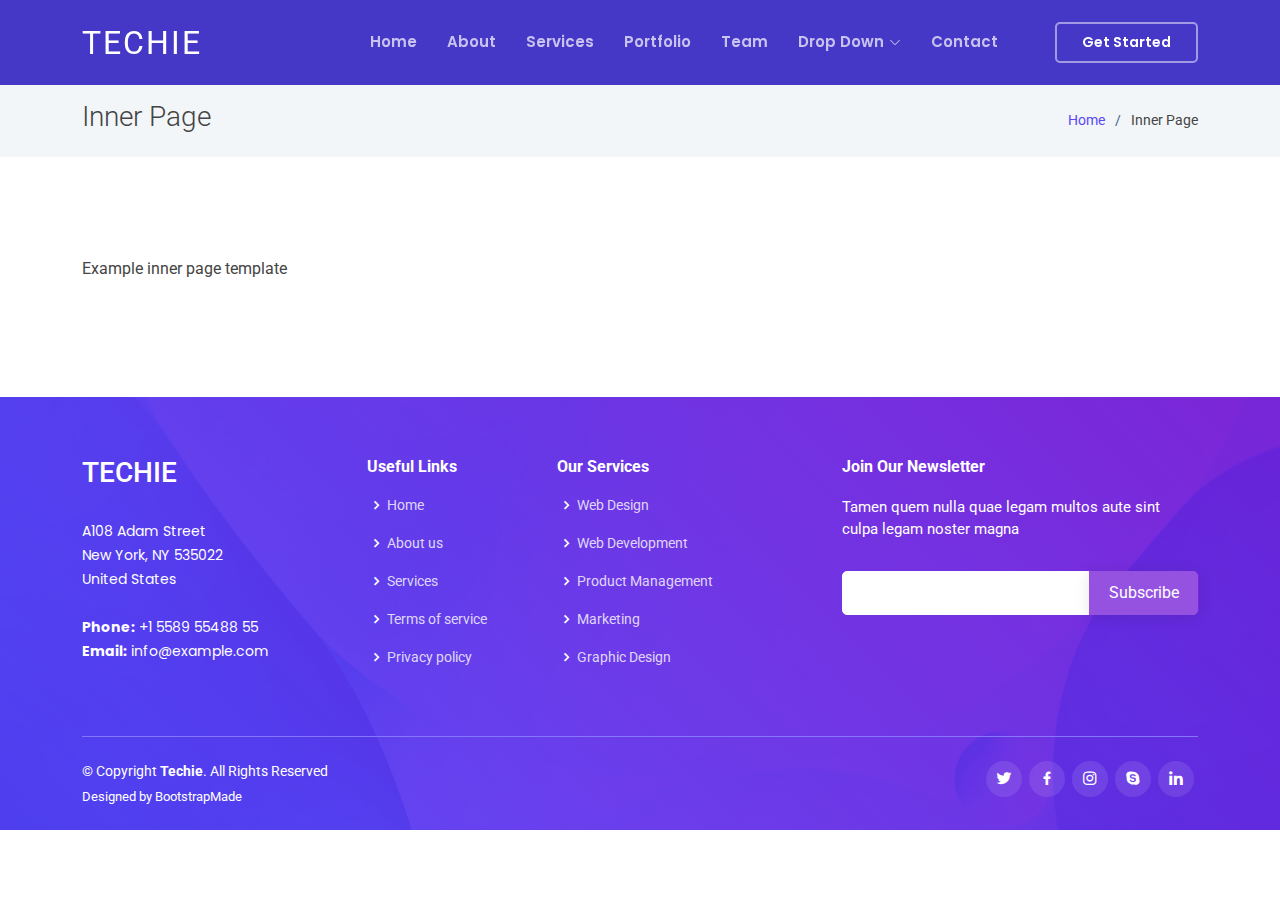
<file: inner-page.html>
<!DOCTYPE html>
<html lang="en">

<head>
  <meta charset="utf-8">
  <meta content="width=device-width, initial-scale=1.0" name="viewport">

  <title>Inner Page - Techie Bootstrap Template</title>
  <meta content="" name="description">
  <meta content="" name="keywords">

  <!-- Favicons -->
  <link href="assets/img/favicon.png" rel="icon">
  <link href="assets/img/apple-touch-icon.png" rel="apple-touch-icon">

  <!-- Google Fonts -->
  <link href="https://fonts.googleapis.com/css?family=Open+Sans:300,300i,400,400i,600,600i,700,700i|Roboto:300,300i,400,400i,500,500i,600,600i,700,700i|Poppins:300,300i,400,400i,500,500i,600,600i,700,700i" rel="stylesheet">

  <!-- Vendor CSS Files -->
  <link href="assets/vendor/aos/aos.css" rel="stylesheet">
  <link href="assets/vendor/bootstrap/css/bootstrap.min.css" rel="stylesheet">
  <link href="assets/vendor/bootstrap-icons/bootstrap-icons.css" rel="stylesheet">
  <link href="assets/vendor/boxicons/css/boxicons.min.css" rel="stylesheet">
  <link href="assets/vendor/glightbox/css/glightbox.min.css" rel="stylesheet">
  <link href="assets/vendor/swiper/swiper-bundle.min.css" rel="stylesheet">

  <!-- Template Main CSS File -->
  <link href="assets/css/style.css" rel="stylesheet">

  <!-- =======================================================
  * Template Name: Techie - v4.3.0
  * Template URL: https://bootstrapmade.com/techie-free-skin-bootstrap-3/
  * Author: BootstrapMade.com
  * License: https://bootstrapmade.com/license/
  ======================================================== -->
</head>

<body>

  <!-- ======= Header ======= -->
  <header id="header" class="fixed-top header-inner-pages">
    <div class="container d-flex align-items-center justify-content-between">
      <h1 class="logo"><a href="index.html">Techie</a></h1>
      <!-- Uncomment below if you prefer to use an image logo -->
      <!-- <a href="index.html" class="logo"><img src="assets/img/logo.png" alt="" class="img-fluid"></a>-->

      <nav id="navbar" class="navbar">
        <ul>
          <li><a class="nav-link scrollto " href="#hero">Home</a></li>
          <li><a class="nav-link scrollto" href="#about">About</a></li>
          <li><a class="nav-link scrollto" href="#services">Services</a></li>
          <li><a class="nav-link scrollto " href="#portfolio">Portfolio</a></li>
          <li><a class="nav-link scrollto" href="#team">Team</a></li>
          <li class="dropdown"><a href="#"><span>Drop Down</span> <i class="bi bi-chevron-down"></i></a>
            <ul>
              <li><a href="#">Drop Down 1</a></li>
              <li class="dropdown"><a href="#"><span>Deep Drop Down</span> <i class="bi bi-chevron-right"></i></a>
                <ul>
                  <li><a href="#">Deep Drop Down 1</a></li>
                  <li><a href="#">Deep Drop Down 2</a></li>
                  <li><a href="#">Deep Drop Down 3</a></li>
                  <li><a href="#">Deep Drop Down 4</a></li>
                  <li><a href="#">Deep Drop Down 5</a></li>
                </ul>
              </li>
              <li><a href="#">Drop Down 2</a></li>
              <li><a href="#">Drop Down 3</a></li>
              <li><a href="#">Drop Down 4</a></li>
            </ul>
          </li>
          <li><a class="nav-link scrollto" href="#contact">Contact</a></li>
          <li><a class="getstarted scrollto" href="#about">Get Started</a></li>
        </ul>
        <i class="bi bi-list mobile-nav-toggle"></i>
      </nav><!-- .navbar -->

    </div>
  </header><!-- End Header -->

  <main id="main">

    <!-- ======= Breadcrumbs ======= -->
    <section class="breadcrumbs">
      <div class="container">

        <div class="d-flex justify-content-between align-items-center">
          <h2>Inner Page</h2>
          <ol>
            <li><a href="index.html">Home</a></li>
            <li>Inner Page</li>
          </ol>
        </div>

      </div>
    </section><!-- End Breadcrumbs -->

    <section class="inner-page">
      <div class="container">
        <p>
          Example inner page template
        </p>
      </div>
    </section>

  </main><!-- End #main -->

  <!-- ======= Footer ======= -->
  <footer id="footer">

    <div class="footer-top">
      <div class="container">
        <div class="row">

          <div class="col-lg-3 col-md-6 footer-contact">
            <h3>Techie</h3>
            <p>
              A108 Adam Street <br>
              New York, NY 535022<br>
              United States <br><br>
              <strong>Phone:</strong> +1 5589 55488 55<br>
              <strong>Email:</strong> info@example.com<br>
            </p>
          </div>

          <div class="col-lg-2 col-md-6 footer-links">
            <h4>Useful Links</h4>
            <ul>
              <li><i class="bx bx-chevron-right"></i> <a href="#">Home</a></li>
              <li><i class="bx bx-chevron-right"></i> <a href="#">About us</a></li>
              <li><i class="bx bx-chevron-right"></i> <a href="#">Services</a></li>
              <li><i class="bx bx-chevron-right"></i> <a href="#">Terms of service</a></li>
              <li><i class="bx bx-chevron-right"></i> <a href="#">Privacy policy</a></li>
            </ul>
          </div>

          <div class="col-lg-3 col-md-6 footer-links">
            <h4>Our Services</h4>
            <ul>
              <li><i class="bx bx-chevron-right"></i> <a href="#">Web Design</a></li>
              <li><i class="bx bx-chevron-right"></i> <a href="#">Web Development</a></li>
              <li><i class="bx bx-chevron-right"></i> <a href="#">Product Management</a></li>
              <li><i class="bx bx-chevron-right"></i> <a href="#">Marketing</a></li>
              <li><i class="bx bx-chevron-right"></i> <a href="#">Graphic Design</a></li>
            </ul>
          </div>

          <div class="col-lg-4 col-md-6 footer-newsletter">
            <h4>Join Our Newsletter</h4>
            <p>Tamen quem nulla quae legam multos aute sint culpa legam noster magna</p>
            <form action="" method="post">
              <input type="email" name="email"><input type="submit" value="Subscribe">
            </form>
          </div>

        </div>
      </div>
    </div>

    <div class="container">

      <div class="copyright-wrap d-md-flex py-4">
        <div class="me-md-auto text-center text-md-start">
          <div class="copyright">
            &copy; Copyright <strong><span>Techie</span></strong>. All Rights Reserved
          </div>
          <div class="credits">
            <!-- All the links in the footer should remain intact. -->
            <!-- You can delete the links only if you purchased the pro version. -->
            <!-- Licensing information: https://bootstrapmade.com/license/ -->
            <!-- Purchase the pro version with working PHP/AJAX contact form: https://bootstrapmade.com/techie-free-skin-bootstrap-3/ -->
            Designed by <a href="https://bootstrapmade.com/">BootstrapMade</a>
          </div>
        </div>
        <div class="social-links text-center text-md-right pt-3 pt-md-0">
          <a href="#" class="twitter"><i class="bx bxl-twitter"></i></a>
          <a href="#" class="facebook"><i class="bx bxl-facebook"></i></a>
          <a href="#" class="instagram"><i class="bx bxl-instagram"></i></a>
          <a href="#" class="google-plus"><i class="bx bxl-skype"></i></a>
          <a href="#" class="linkedin"><i class="bx bxl-linkedin"></i></a>
        </div>
      </div>

    </div>
  </footer><!-- End Footer -->

  <a href="#" class="back-to-top d-flex align-items-center justify-content-center"><i class="bi bi-arrow-up-short"></i></a>
  <div id="preloader"></div>

  <!-- Vendor JS Files -->
  <script src="assets/vendor/aos/aos.js"></script>
  <script src="assets/vendor/bootstrap/js/bootstrap.bundle.min.js"></script>
  <script src="assets/vendor/glightbox/js/glightbox.min.js"></script>
  <script src="assets/vendor/isotope-layout/isotope.pkgd.min.js"></script>
  <script src="assets/vendor/php-email-form/validate.js"></script>
  <script src="assets/vendor/purecounter/purecounter.js"></script>
  <script src="assets/vendor/swiper/swiper-bundle.min.js"></script>

  <!-- Template Main JS File -->
  <script src="assets/js/main.js"></script>

</body>

</html>
</file>
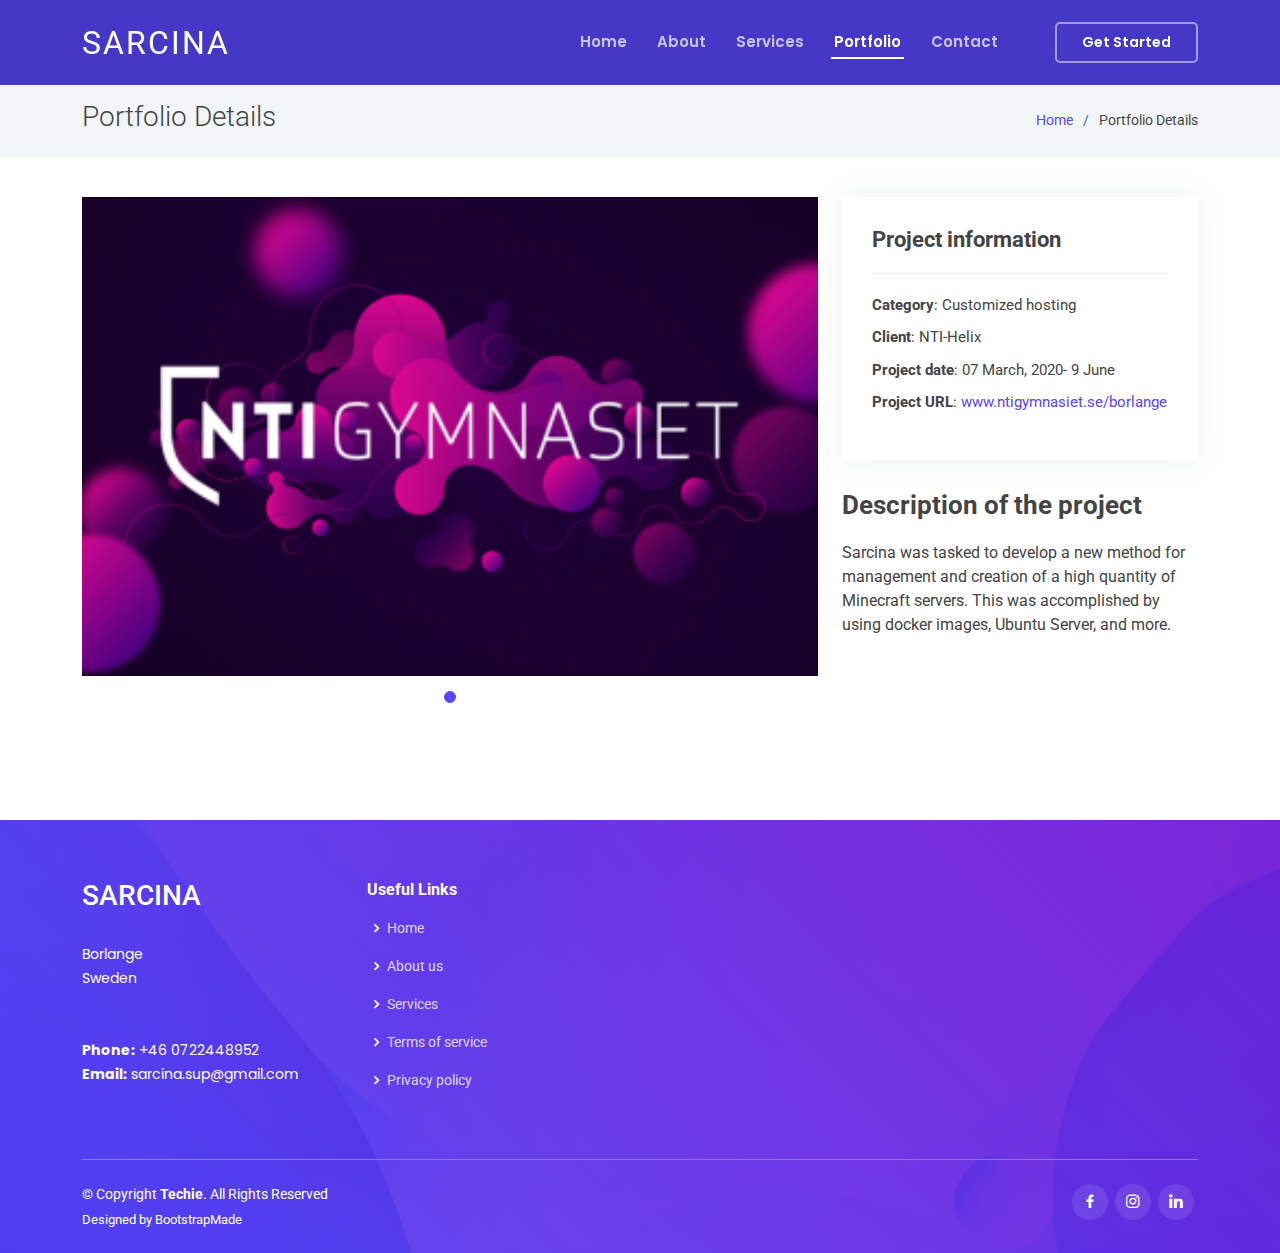
<file: ntihelix-dockerproject.html>
<!DOCTYPE html>
<html lang="en">

<head>
  <meta charset="utf-8">
  <meta content="width=device-width, initial-scale=1.0" name="viewport">

  <title>Portfolio Details - Sarcina</title>
  <meta content="" name="description">
  <meta content="" name="keywords">

  <!-- Favicons -->
  <link href="assets/img/favicon.png" rel="icon">
  <link href="assets/img/apple-touch-icon.png" rel="apple-touch-icon">

  <!-- Google Fonts -->
  <link href="https://fonts.googleapis.com/css?family=Open+Sans:300,300i,400,400i,600,600i,700,700i|Roboto:300,300i,400,400i,500,500i,600,600i,700,700i|Poppins:300,300i,400,400i,500,500i,600,600i,700,700i" rel="stylesheet">

  <!-- Vendor CSS Files -->
  <link href="assets/vendor/aos/aos.css" rel="stylesheet">
  <link href="assets/vendor/bootstrap/css/bootstrap.min.css" rel="stylesheet">
  <link href="assets/vendor/bootstrap-icons/bootstrap-icons.css" rel="stylesheet">
  <link href="assets/vendor/boxicons/css/boxicons.min.css" rel="stylesheet">
  <link href="assets/vendor/glightbox/css/glightbox.min.css" rel="stylesheet">
  <link href="assets/vendor/swiper/swiper-bundle.min.css" rel="stylesheet">

  <!-- Template Main CSS File -->
  <link href="assets/css/style.css" rel="stylesheet">

  <!-- =======================================================
  * Template Name: Techie - v4.3.0
  * Template URL: https://bootstrapmade.com/techie-free-skin-bootstrap-3/
  * Author: BootstrapMade.com
  * License: https://bootstrapmade.com/license/
  ======================================================== -->
</head>

<body>

   <!-- ======= Header ======= -->
  <header id="header" class="fixed-top header-inner-pages">
    <div class="container d-flex align-items-center justify-content-between">
      <h1 class="logo"><a href="index.html">Sarcina</a></h1>
      <!-- Uncomment below if you prefer to use an image logo -->
      <!-- <a href="index.html" class="logo"><img src="assets/img/logo.png" alt="" class="img-fluid"></a>-->

      <nav id="navbar" class="navbar">
        <ul>
          <li><a class="nav-link scrollto " href="index.html#hero">Home</a></li>
          <li><a class="nav-link scrollto" href="index.html#about">About</a></li>
          <li><a class="nav-link scrollto" href="index.html#services">Services</a></li>
          <li><a class="nav-link scrollto active" href="index.html#portfolio">Portfolio</a></li>
             <!--<li class="dropdown"><a href="#"><span>Drop Down</span> <i class="bi bi-chevron-down"></i></a>
            <ul>
              <li><a href="#">Drop Down 1</a></li>
              <li class="dropdown"><a href="#"><span>Deep Drop Down</span> <i class="bi bi-chevron-right"></i></a>
                <ul>
                  <li><a href="#">Deep Drop Down 1</a></li>
                  <li><a href="#">Deep Drop Down 2</a></li>
                  <li><a href="#">Deep Drop Down 3</a></li>
                  <li><a href="#">Deep Drop Down 4</a></li>
                  <li><a href="#">Deep Drop Down 5</a></li>
                </ul>
              </li>
              <li><a href="#">Drop Down 2</a></li>
              <li><a href="#">Drop Down 3</a></li>
              <li><a href="#">Drop Down 4</a></li>
            </ul>
          </li>-->
          <li><a class="nav-link scrollto" href="index.html#contact">Contact</a></li>
          <li><a class="getstarted scrollto" href="index.html#contact">Get Started</a></li>
        </ul>
        <i class="bi bi-list mobile-nav-toggle"></i>
      </nav><!-- .navbar -->

    </div>
  </header><!-- End Header -->

  <main id="main">

    <!-- ======= Breadcrumbs ======= -->
    <section id="breadcrumbs" class="breadcrumbs">
      <div class="container">

        <div class="d-flex justify-content-between align-items-center">
          <h2>Portfolio Details</h2>
          <ol>
            <li><a href="index.html">Home</a></li>
            <li>Portfolio Details</li>
          </ol>
        </div>

      </div>
    </section><!-- End Breadcrumbs -->

    <!-- ======= Portfolio Details Section ======= -->
    <section id="portfolio-details" class="portfolio-details">
      <div class="container">

        <div class="row gy-4">

          <div class="col-lg-8">
            <div class="portfolio-details-slider swiper-container">
              <div class="swiper-wrapper align-items-center">

                <div class="swiper-slide">
                  <img src="assets/img/portfolio/portfolio-4.1.png" alt="">
                </div>

                

              </div>
              <div class="swiper-pagination"></div>
            </div>
          </div>

          <div class="col-lg-4">
            <div class="portfolio-info">
              <h3>Project information</h3>
              <ul>
                <li><strong>Category</strong>: Customized hosting</li>
                <li><strong>Client</strong>: NTI-Helix</li>
                <li><strong>Project date</strong>: 07 March, 2020- 9 June</li>
                <li><strong>Project URL</strong>: <a href="https://www.ntigymnasiet.se/borlange/">www.ntigymnasiet.se/borlange</a></li>
              </ul>
            </div>
            <div class="portfolio-description">
              <h2>Description of the project</h2>
              <p>
                Sarcina was tasked to develop a new method for management and creation of a high quantity of Minecraft servers. This was accomplished by using docker images, Ubuntu Server, and more. 
              </p>
            </div>
          </div>

        </div>

      </div>
    </section><!-- End Portfolio Details Section -->

  </main><!-- End #main -->

  <!-- ======= Footer ======= -->
  <footer id="footer">

    <div class="footer-top">
      <div class="container">
        <div class="row">

          <div class="col-lg-3 col-md-6 footer-contact">
            <h3>Sarcina</h3>
            <p>
       Borlange<br>
            Sweden   <br>
              <br><br>
              <strong>Phone:</strong> +46 0722448952<br>
              <strong>Email:</strong> sarcina.sup@gmail.com<br>
            </p>
          </div>

          <div class="col-lg-2 col-md-6 footer-links">
            <h4>Useful Links</h4>
            <ul>
              <li><i class="bx bx-chevron-right"></i> <a href="index.html#hero">Home</a></li>
              <li><i class="bx bx-chevron-right"></i> <a href="index.html#about">About us</a></li>
              <li><i class="bx bx-chevron-right"></i> <a href="index.html#services">Services</a></li>
              <li><i class="bx bx-chevron-right"></i> <a href="index.html">Terms of service</a></li>
              <li><i class="bx bx-chevron-right"></i> <a href="index.html">Privacy policy</a></li>
            </ul>
          </div>

          <!--<div class="col-lg-3 col-md-6 footer-links">
            <h4>Our Services</h4>
            <ul>
              <li><i class="bx bx-chevron-right"></i> <a href="#">Web Design</a></li>
              <li><i class="bx bx-chevron-right"></i> <a href="#">Web Development</a></li>
              <li><i class="bx bx-chevron-right"></i> <a href="#">Product Management</a></li>
              <li><i class="bx bx-chevron-right"></i> <a href="#">Marketing</a></li>
              <li><i class="bx bx-chevron-right"></i> <a href="#">Graphic Design</a></li>
            </ul>
          </div>

          <div class="col-lg-4 col-md-6 footer-newsletter">
            <h4>Join Our Newsletter</h4>
            <p>Tamen quem nulla quae legam multos aute sint culpa legam noster magna</p>
            <form action="" method="post">
              <input type="email" name="email"><input type="submit" value="Subscribe">
            </form>
          </div> -->

        </div>
      </div>
    </div>

    <div class="container">

      <div class="copyright-wrap d-md-flex py-4">
        <div class="me-md-auto text-center text-md-start">
          <div class="copyright">
            &copy; Copyright <strong><span>Techie</span></strong>. All Rights Reserved
          </div>
          <div class="credits">
            <!-- All the links in the footer should remain intact. -->
            <!-- You can delete the links only if you purchased the pro version. -->
            <!-- Licensing information: https://bootstrapmade.com/license/ -->
            <!-- Purchase the pro version with working PHP/AJAX contact form: https://bootstrapmade.com/techie-free-skin-bootstrap-3/ -->
            Designed by <a href="https://bootstrapmade.com/">BootstrapMade</a>
          </div>
        </div>
        <div class="social-links text-center text-md-right pt-3 pt-md-0">
          <a href="https://www.facebook.com/SarcinaFB" class="facebook"><i class="bx bxl-facebook"></i></a>
          <a href="https://www.instagram.com/sarcinase/" class="instagram"><i class="bx bxl-instagram"></i></a>
          <a href="https://www.linkedin.com/company/54076618" class="linkedin"><i class="bx bxl-linkedin"></i></a>
        </div>
      </div>

    </div>
  </footer><!-- End Footer -->

  <a href="#" class="back-to-top d-flex align-items-center justify-content-center"><i class="bi bi-arrow-up-short"></i></a>
  <div id="preloader"></div>

  <!-- Vendor JS Files -->
  <script src="assets/vendor/aos/aos.js"></script>
  <script src="assets/vendor/bootstrap/js/bootstrap.bundle.min.js"></script>
  <script src="assets/vendor/glightbox/js/glightbox.min.js"></script>
  <script src="assets/vendor/isotope-layout/isotope.pkgd.min.js"></script>
  <script src="assets/vendor/php-email-form/validate.js"></script>
  <script src="assets/vendor/purecounter/purecounter.js"></script>
  <script src="assets/vendor/swiper/swiper-bundle.min.js"></script>

  <!-- Template Main JS File -->
  <script src="assets/js/main.js"></script>

</body>

</html>
</file>
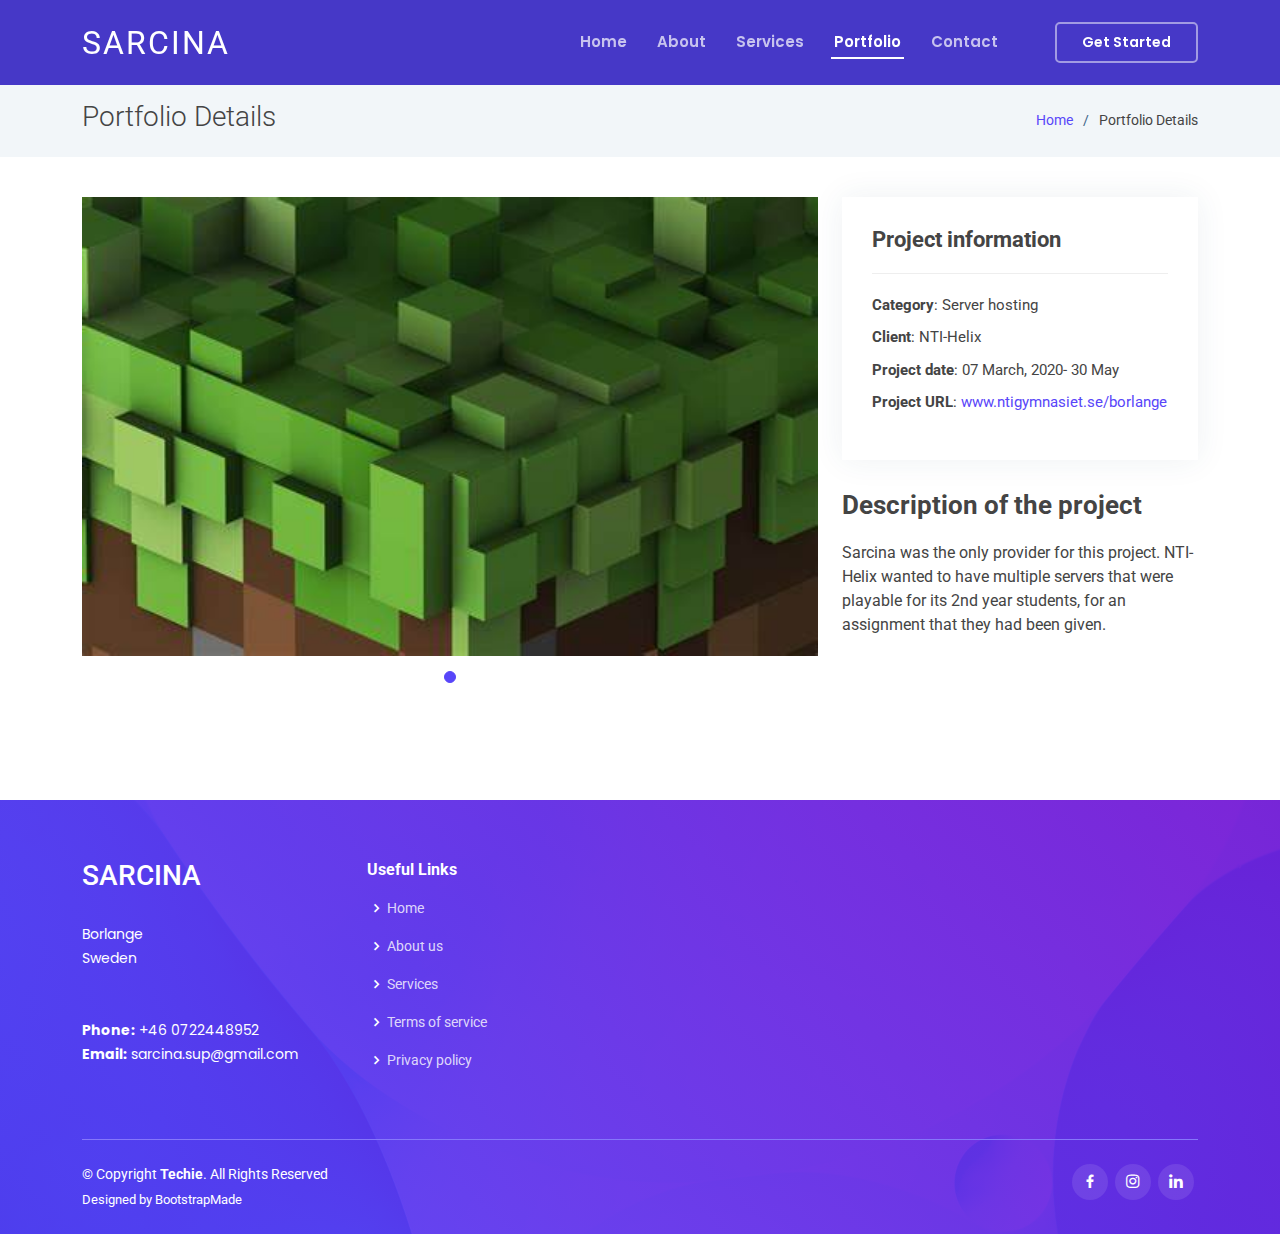
<file: ntihelix-minecraftproj.html>
<!DOCTYPE html>
<html lang="en">

<head>
  <meta charset="utf-8">
  <meta content="width=device-width, initial-scale=1.0" name="viewport">

  <title>Portfolio Details - Sarcina</title>
  <meta content="" name="description">
  <meta content="" name="keywords">

  <!-- Favicons -->
  <link href="assets/img/favicon.png" rel="icon">
  <link href="assets/img/apple-touch-icon.png" rel="apple-touch-icon">

  <!-- Google Fonts -->
  <link href="https://fonts.googleapis.com/css?family=Open+Sans:300,300i,400,400i,600,600i,700,700i|Roboto:300,300i,400,400i,500,500i,600,600i,700,700i|Poppins:300,300i,400,400i,500,500i,600,600i,700,700i" rel="stylesheet">

  <!-- Vendor CSS Files -->
  <link href="assets/vendor/aos/aos.css" rel="stylesheet">
  <link href="assets/vendor/bootstrap/css/bootstrap.min.css" rel="stylesheet">
  <link href="assets/vendor/bootstrap-icons/bootstrap-icons.css" rel="stylesheet">
  <link href="assets/vendor/boxicons/css/boxicons.min.css" rel="stylesheet">
  <link href="assets/vendor/glightbox/css/glightbox.min.css" rel="stylesheet">
  <link href="assets/vendor/swiper/swiper-bundle.min.css" rel="stylesheet">

  <!-- Template Main CSS File -->
  <link href="assets/css/style.css" rel="stylesheet">

  <!-- =======================================================
  * Template Name: Techie - v4.3.0
  * Template URL: https://bootstrapmade.com/techie-free-skin-bootstrap-3/
  * Author: BootstrapMade.com
  * License: https://bootstrapmade.com/license/
  ======================================================== -->
</head>

<body>

    <!-- ======= Header ======= -->
  <header id="header" class="fixed-top header-inner-pages">
    <div class="container d-flex align-items-center justify-content-between">
      <h1 class="logo"><a href="index.html">Sarcina</a></h1>
      <!-- Uncomment below if you prefer to use an image logo -->
      <!-- <a href="index.html" class="logo"><img src="assets/img/logo.png" alt="" class="img-fluid"></a>-->

      <nav id="navbar" class="navbar">
        <ul>
          <li><a class="nav-link scrollto " href="index.html#hero">Home</a></li>
          <li><a class="nav-link scrollto" href="index.html#about">About</a></li>
          <li><a class="nav-link scrollto" href="index.html#services">Services</a></li>
          <li><a class="nav-link scrollto active" href="index.html#portfolio">Portfolio</a></li>
             <!--<li class="dropdown"><a href="#"><span>Drop Down</span> <i class="bi bi-chevron-down"></i></a>
            <ul>
              <li><a href="#">Drop Down 1</a></li>
              <li class="dropdown"><a href="#"><span>Deep Drop Down</span> <i class="bi bi-chevron-right"></i></a>
                <ul>
                  <li><a href="#">Deep Drop Down 1</a></li>
                  <li><a href="#">Deep Drop Down 2</a></li>
                  <li><a href="#">Deep Drop Down 3</a></li>
                  <li><a href="#">Deep Drop Down 4</a></li>
                  <li><a href="#">Deep Drop Down 5</a></li>
                </ul>
              </li>
              <li><a href="#">Drop Down 2</a></li>
              <li><a href="#">Drop Down 3</a></li>
              <li><a href="#">Drop Down 4</a></li>
            </ul>
          </li>-->
          <li><a class="nav-link scrollto" href="index.html#contact">Contact</a></li>
          <li><a class="getstarted scrollto" href="index.html#contact">Get Started</a></li>
        </ul>
        <i class="bi bi-list mobile-nav-toggle"></i>
      </nav><!-- .navbar -->

    </div>
  </header><!-- End Header -->

  <main id="main">

    <!-- ======= Breadcrumbs ======= -->
    <section id="breadcrumbs" class="breadcrumbs">
      <div class="container">

        <div class="d-flex justify-content-between align-items-center">
          <h2>Portfolio Details</h2>
          <ol>
            <li><a href="index.html">Home</a></li>
            <li>Portfolio Details</li>
          </ol>
        </div>

      </div>
    </section><!-- End Breadcrumbs -->

    <!-- ======= Portfolio Details Section ======= -->
    <section id="portfolio-details" class="portfolio-details">
      <div class="container">

        <div class="row gy-4">

          <div class="col-lg-8">
            <div class="portfolio-details-slider swiper-container">
              <div class="swiper-wrapper align-items-center">

                <div class="swiper-slide">
                  <img src="assets/img/portfolio/portfolio-3.1.jpg" alt="">
                </div>

                

              </div>
              <div class="swiper-pagination"></div>
            </div>
          </div>

          <div class="col-lg-4">
            <div class="portfolio-info">
              <h3>Project information</h3>
              <ul>
                <li><strong>Category</strong>: Server hosting</li>
                <li><strong>Client</strong>: NTI-Helix</li>
                <li><strong>Project date</strong>: 07 March, 2020- 30 May</li>
                <li><strong>Project URL</strong>: <a href="https://www.ntigymnasiet.se/borlange/">www.ntigymnasiet.se/borlange</a></li>
              </ul>
            </div>
            <div class="portfolio-description">
              <h2>Description of the project</h2>
              <p>
                Sarcina was the only provider for this project. NTI-Helix wanted to have multiple servers that were playable for its 2nd year students, for an assignment that they had been given.
              </p>
            </div>
          </div>

        </div>

      </div>
    </section><!-- End Portfolio Details Section -->

  </main><!-- End #main -->

  <!-- ======= Footer ======= -->
  <footer id="footer">

    <div class="footer-top">
      <div class="container">
        <div class="row">

          <div class="col-lg-3 col-md-6 footer-contact">
            <h3>Sarcina</h3>
            <p>
       Borlange<br>
            Sweden   <br>
              <br><br>
              <strong>Phone:</strong> +46 0722448952<br>
              <strong>Email:</strong> sarcina.sup@gmail.com<br>
            </p>
          </div>

          <div class="col-lg-2 col-md-6 footer-links">
            <h4>Useful Links</h4>
            <ul>
             <li><i class="bx bx-chevron-right"></i> <a href="index.html#hero">Home</a></li>
              <li><i class="bx bx-chevron-right"></i> <a href="index.html#about">About us</a></li>
              <li><i class="bx bx-chevron-right"></i> <a href="index.html#services">Services</a></li>
              <li><i class="bx bx-chevron-right"></i> <a href="index.html">Terms of service</a></li>
              <li><i class="bx bx-chevron-right"></i> <a href="index.html">Privacy policy</a></li>
            </ul>
          </div>

          <!--<div class="col-lg-3 col-md-6 footer-links">
            <h4>Our Services</h4>
            <ul>
              <li><i class="bx bx-chevron-right"></i> <a href="#">Web Design</a></li>
              <li><i class="bx bx-chevron-right"></i> <a href="#">Web Development</a></li>
              <li><i class="bx bx-chevron-right"></i> <a href="#">Product Management</a></li>
              <li><i class="bx bx-chevron-right"></i> <a href="#">Marketing</a></li>
              <li><i class="bx bx-chevron-right"></i> <a href="#">Graphic Design</a></li>
            </ul>
          </div>

          <div class="col-lg-4 col-md-6 footer-newsletter">
            <h4>Join Our Newsletter</h4>
            <p>Tamen quem nulla quae legam multos aute sint culpa legam noster magna</p>
            <form action="" method="post">
              <input type="email" name="email"><input type="submit" value="Subscribe">
            </form>
          </div> -->

        </div>
      </div>
    </div>

    <div class="container">

      <div class="copyright-wrap d-md-flex py-4">
        <div class="me-md-auto text-center text-md-start">
          <div class="copyright">
            &copy; Copyright <strong><span>Techie</span></strong>. All Rights Reserved
          </div>
          <div class="credits">
            <!-- All the links in the footer should remain intact. -->
            <!-- You can delete the links only if you purchased the pro version. -->
            <!-- Licensing information: https://bootstrapmade.com/license/ -->
            <!-- Purchase the pro version with working PHP/AJAX contact form: https://bootstrapmade.com/techie-free-skin-bootstrap-3/ -->
            Designed by <a href="https://bootstrapmade.com/">BootstrapMade</a>
          </div>
        </div>
        <div class="social-links text-center text-md-right pt-3 pt-md-0">
          <a href="https://www.facebook.com/SarcinaFB" class="facebook"><i class="bx bxl-facebook"></i></a>
          <a href="https://www.instagram.com/sarcinase/" class="instagram"><i class="bx bxl-instagram"></i></a>
          <a href="https://www.linkedin.com/company/54076618" class="linkedin"><i class="bx bxl-linkedin"></i></a>
        </div>
      </div>

    </div>
  </footer><!-- End Footer -->

  <a href="#" class="back-to-top d-flex align-items-center justify-content-center"><i class="bi bi-arrow-up-short"></i></a>
  <div id="preloader"></div>

  <!-- Vendor JS Files -->
  <script src="assets/vendor/aos/aos.js"></script>
  <script src="assets/vendor/bootstrap/js/bootstrap.bundle.min.js"></script>
  <script src="assets/vendor/glightbox/js/glightbox.min.js"></script>
  <script src="assets/vendor/isotope-layout/isotope.pkgd.min.js"></script>
  <script src="assets/vendor/php-email-form/validate.js"></script>
  <script src="assets/vendor/purecounter/purecounter.js"></script>
  <script src="assets/vendor/swiper/swiper-bundle.min.js"></script>

  <!-- Template Main JS File -->
  <script src="assets/js/main.js"></script>

</body>

</html>
</file>
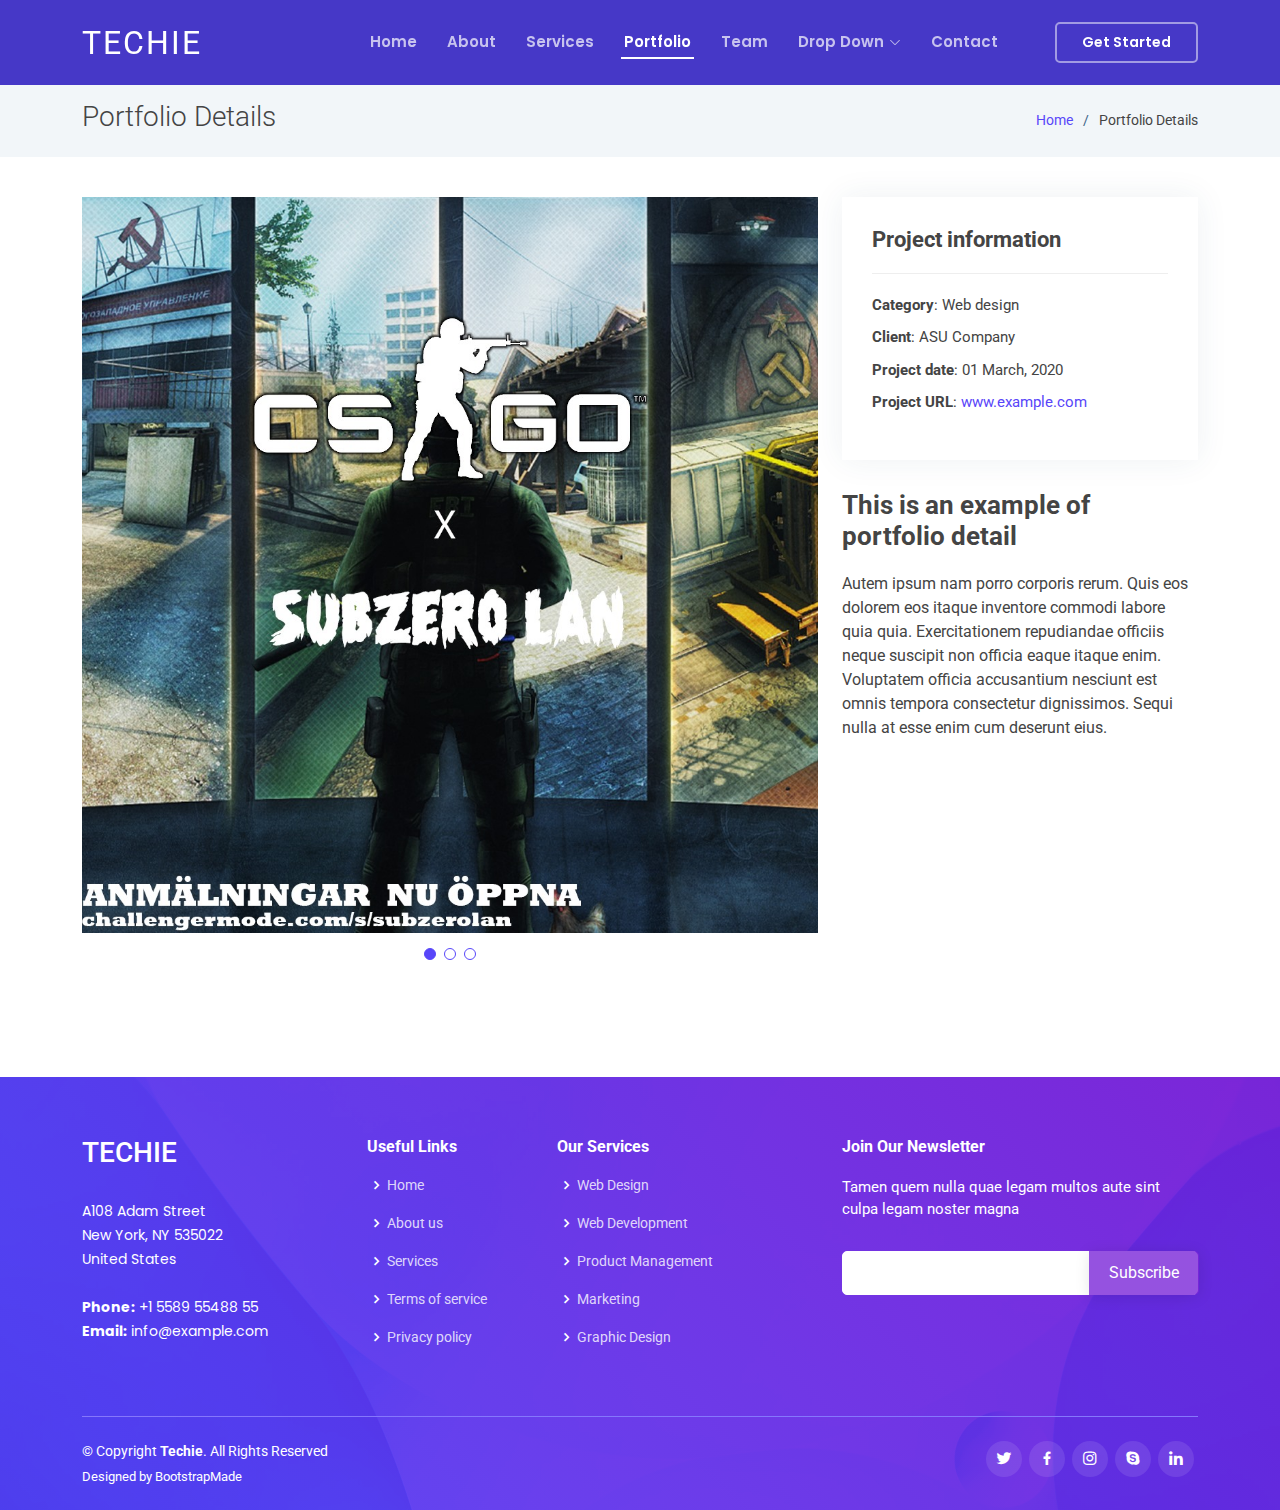
<file: portfolio-details - Copy.html>
<!DOCTYPE html>
<html lang="en">

<head>
  <meta charset="utf-8">
  <meta content="width=device-width, initial-scale=1.0" name="viewport">

  <title>Portfolio Details - Sarcina</title>
  <meta content="" name="description">
  <meta content="" name="keywords">

  <!-- Favicons -->
  <link href="assets/img/favicon.png" rel="icon">
  <link href="assets/img/apple-touch-icon.png" rel="apple-touch-icon">

  <!-- Google Fonts -->
  <link href="https://fonts.googleapis.com/css?family=Open+Sans:300,300i,400,400i,600,600i,700,700i|Roboto:300,300i,400,400i,500,500i,600,600i,700,700i|Poppins:300,300i,400,400i,500,500i,600,600i,700,700i" rel="stylesheet">

  <!-- Vendor CSS Files -->
  <link href="assets/vendor/aos/aos.css" rel="stylesheet">
  <link href="assets/vendor/bootstrap/css/bootstrap.min.css" rel="stylesheet">
  <link href="assets/vendor/bootstrap-icons/bootstrap-icons.css" rel="stylesheet">
  <link href="assets/vendor/boxicons/css/boxicons.min.css" rel="stylesheet">
  <link href="assets/vendor/glightbox/css/glightbox.min.css" rel="stylesheet">
  <link href="assets/vendor/swiper/swiper-bundle.min.css" rel="stylesheet">

  <!-- Template Main CSS File -->
  <link href="assets/css/style.css" rel="stylesheet">

  <!-- =======================================================
  * Template Name: Techie - v4.3.0
  * Template URL: https://bootstrapmade.com/techie-free-skin-bootstrap-3/
  * Author: BootstrapMade.com
  * License: https://bootstrapmade.com/license/
  ======================================================== -->
</head>

<body>

  <!-- ======= Header ======= -->
  <header id="header" class="fixed-top header-inner-pages">
    <div class="container d-flex align-items-center justify-content-between">
      <h1 class="logo"><a href="index.html">Techie</a></h1>
      <!-- Uncomment below if you prefer to use an image logo -->
      <!-- <a href="index.html" class="logo"><img src="assets/img/logo.png" alt="" class="img-fluid"></a>-->

      <nav id="navbar" class="navbar">
        <ul>
          <li><a class="nav-link scrollto " href="#hero">Home</a></li>
          <li><a class="nav-link scrollto" href="#about">About</a></li>
          <li><a class="nav-link scrollto" href="#services">Services</a></li>
          <li><a class="nav-link scrollto active" href="#portfolio">Portfolio</a></li>
          <li><a class="nav-link scrollto" href="#team">Team</a></li>
          <li class="dropdown"><a href="#"><span>Drop Down</span> <i class="bi bi-chevron-down"></i></a>
            <ul>
              <li><a href="#">Drop Down 1</a></li>
              <li class="dropdown"><a href="#"><span>Deep Drop Down</span> <i class="bi bi-chevron-right"></i></a>
                <ul>
                  <li><a href="#">Deep Drop Down 1</a></li>
                  <li><a href="#">Deep Drop Down 2</a></li>
                  <li><a href="#">Deep Drop Down 3</a></li>
                  <li><a href="#">Deep Drop Down 4</a></li>
                  <li><a href="#">Deep Drop Down 5</a></li>
                </ul>
              </li>
              <li><a href="#">Drop Down 2</a></li>
              <li><a href="#">Drop Down 3</a></li>
              <li><a href="#">Drop Down 4</a></li>
            </ul>
          </li>
          <li><a class="nav-link scrollto" href="#contact">Contact</a></li>
          <li><a class="getstarted scrollto" href="#about">Get Started</a></li>
        </ul>
        <i class="bi bi-list mobile-nav-toggle"></i>
      </nav><!-- .navbar -->

    </div>
  </header><!-- End Header -->

  <main id="main">

    <!-- ======= Breadcrumbs ======= -->
    <section id="breadcrumbs" class="breadcrumbs">
      <div class="container">

        <div class="d-flex justify-content-between align-items-center">
          <h2>Portfolio Details</h2>
          <ol>
            <li><a href="index.html">Home</a></li>
            <li>Portfolio Details</li>
          </ol>
        </div>

      </div>
    </section><!-- End Breadcrumbs -->

    <!-- ======= Portfolio Details Section ======= -->
    <section id="portfolio-details" class="portfolio-details">
      <div class="container">

        <div class="row gy-4">

          <div class="col-lg-8">
            <div class="portfolio-details-slider swiper-container">
              <div class="swiper-wrapper align-items-center">

                <div class="swiper-slide">
                  <img src="assets/img/portfolio/portfolio-1.jpg" alt="">
                </div>

                <div class="swiper-slide">
                  <img src="assets/img/portfolio/portfolio-2.jpg" alt="">
                </div>

                <div class="swiper-slide">
                  <img src="assets/img/portfolio/portfolio-3.jpg" alt="">
                </div>

              </div>
              <div class="swiper-pagination"></div>
            </div>
          </div>

          <div class="col-lg-4">
            <div class="portfolio-info">
              <h3>Project information</h3>
              <ul>
                <li><strong>Category</strong>: Web design</li>
                <li><strong>Client</strong>: ASU Company</li>
                <li><strong>Project date</strong>: 01 March, 2020</li>
                <li><strong>Project URL</strong>: <a href="#">www.example.com</a></li>
              </ul>
            </div>
            <div class="portfolio-description">
              <h2>This is an example of portfolio detail</h2>
              <p>
                Autem ipsum nam porro corporis rerum. Quis eos dolorem eos itaque inventore commodi labore quia quia. Exercitationem repudiandae officiis neque suscipit non officia eaque itaque enim. Voluptatem officia accusantium nesciunt est omnis tempora consectetur dignissimos. Sequi nulla at esse enim cum deserunt eius.
              </p>
            </div>
          </div>

        </div>

      </div>
    </section><!-- End Portfolio Details Section -->

  </main><!-- End #main -->

  <!-- ======= Footer ======= -->
  <footer id="footer">

    <div class="footer-top">
      <div class="container">
        <div class="row">

          <div class="col-lg-3 col-md-6 footer-contact">
            <h3>Techie</h3>
            <p>
              A108 Adam Street <br>
              New York, NY 535022<br>
              United States <br><br>
              <strong>Phone:</strong> +1 5589 55488 55<br>
              <strong>Email:</strong> info@example.com<br>
            </p>
          </div>

          <div class="col-lg-2 col-md-6 footer-links">
            <h4>Useful Links</h4>
            <ul>
              <li><i class="bx bx-chevron-right"></i> <a href="#">Home</a></li>
              <li><i class="bx bx-chevron-right"></i> <a href="#">About us</a></li>
              <li><i class="bx bx-chevron-right"></i> <a href="#">Services</a></li>
              <li><i class="bx bx-chevron-right"></i> <a href="#">Terms of service</a></li>
              <li><i class="bx bx-chevron-right"></i> <a href="#">Privacy policy</a></li>
            </ul>
          </div>

          <div class="col-lg-3 col-md-6 footer-links">
            <h4>Our Services</h4>
            <ul>
              <li><i class="bx bx-chevron-right"></i> <a href="#">Web Design</a></li>
              <li><i class="bx bx-chevron-right"></i> <a href="#">Web Development</a></li>
              <li><i class="bx bx-chevron-right"></i> <a href="#">Product Management</a></li>
              <li><i class="bx bx-chevron-right"></i> <a href="#">Marketing</a></li>
              <li><i class="bx bx-chevron-right"></i> <a href="#">Graphic Design</a></li>
            </ul>
          </div>

          <div class="col-lg-4 col-md-6 footer-newsletter">
            <h4>Join Our Newsletter</h4>
            <p>Tamen quem nulla quae legam multos aute sint culpa legam noster magna</p>
            <form action="" method="post">
              <input type="email" name="email"><input type="submit" value="Subscribe">
            </form>
          </div>

        </div>
      </div>
    </div>

    <div class="container">

      <div class="copyright-wrap d-md-flex py-4">
        <div class="me-md-auto text-center text-md-start">
          <div class="copyright">
            &copy; Copyright <strong><span>Techie</span></strong>. All Rights Reserved
          </div>
          <div class="credits">
            <!-- All the links in the footer should remain intact. -->
            <!-- You can delete the links only if you purchased the pro version. -->
            <!-- Licensing information: https://bootstrapmade.com/license/ -->
            <!-- Purchase the pro version with working PHP/AJAX contact form: https://bootstrapmade.com/techie-free-skin-bootstrap-3/ -->
            Designed by <a href="https://bootstrapmade.com/">BootstrapMade</a>
          </div>
        </div>
        <div class="social-links text-center text-md-right pt-3 pt-md-0">
          <a href="#" class="twitter"><i class="bx bxl-twitter"></i></a>
          <a href="#" class="facebook"><i class="bx bxl-facebook"></i></a>
          <a href="#" class="instagram"><i class="bx bxl-instagram"></i></a>
          <a href="#" class="google-plus"><i class="bx bxl-skype"></i></a>
          <a href="#" class="linkedin"><i class="bx bxl-linkedin"></i></a>
        </div>
      </div>

    </div>
  </footer><!-- End Footer -->

  <a href="#" class="back-to-top d-flex align-items-center justify-content-center"><i class="bi bi-arrow-up-short"></i></a>
  <div id="preloader"></div>

  <!-- Vendor JS Files -->
  <script src="assets/vendor/aos/aos.js"></script>
  <script src="assets/vendor/bootstrap/js/bootstrap.bundle.min.js"></script>
  <script src="assets/vendor/glightbox/js/glightbox.min.js"></script>
  <script src="assets/vendor/isotope-layout/isotope.pkgd.min.js"></script>
  <script src="assets/vendor/php-email-form/validate.js"></script>
  <script src="assets/vendor/purecounter/purecounter.js"></script>
  <script src="assets/vendor/swiper/swiper-bundle.min.js"></script>

  <!-- Template Main JS File -->
  <script src="assets/js/main.js"></script>

</body>

</html>
</file>
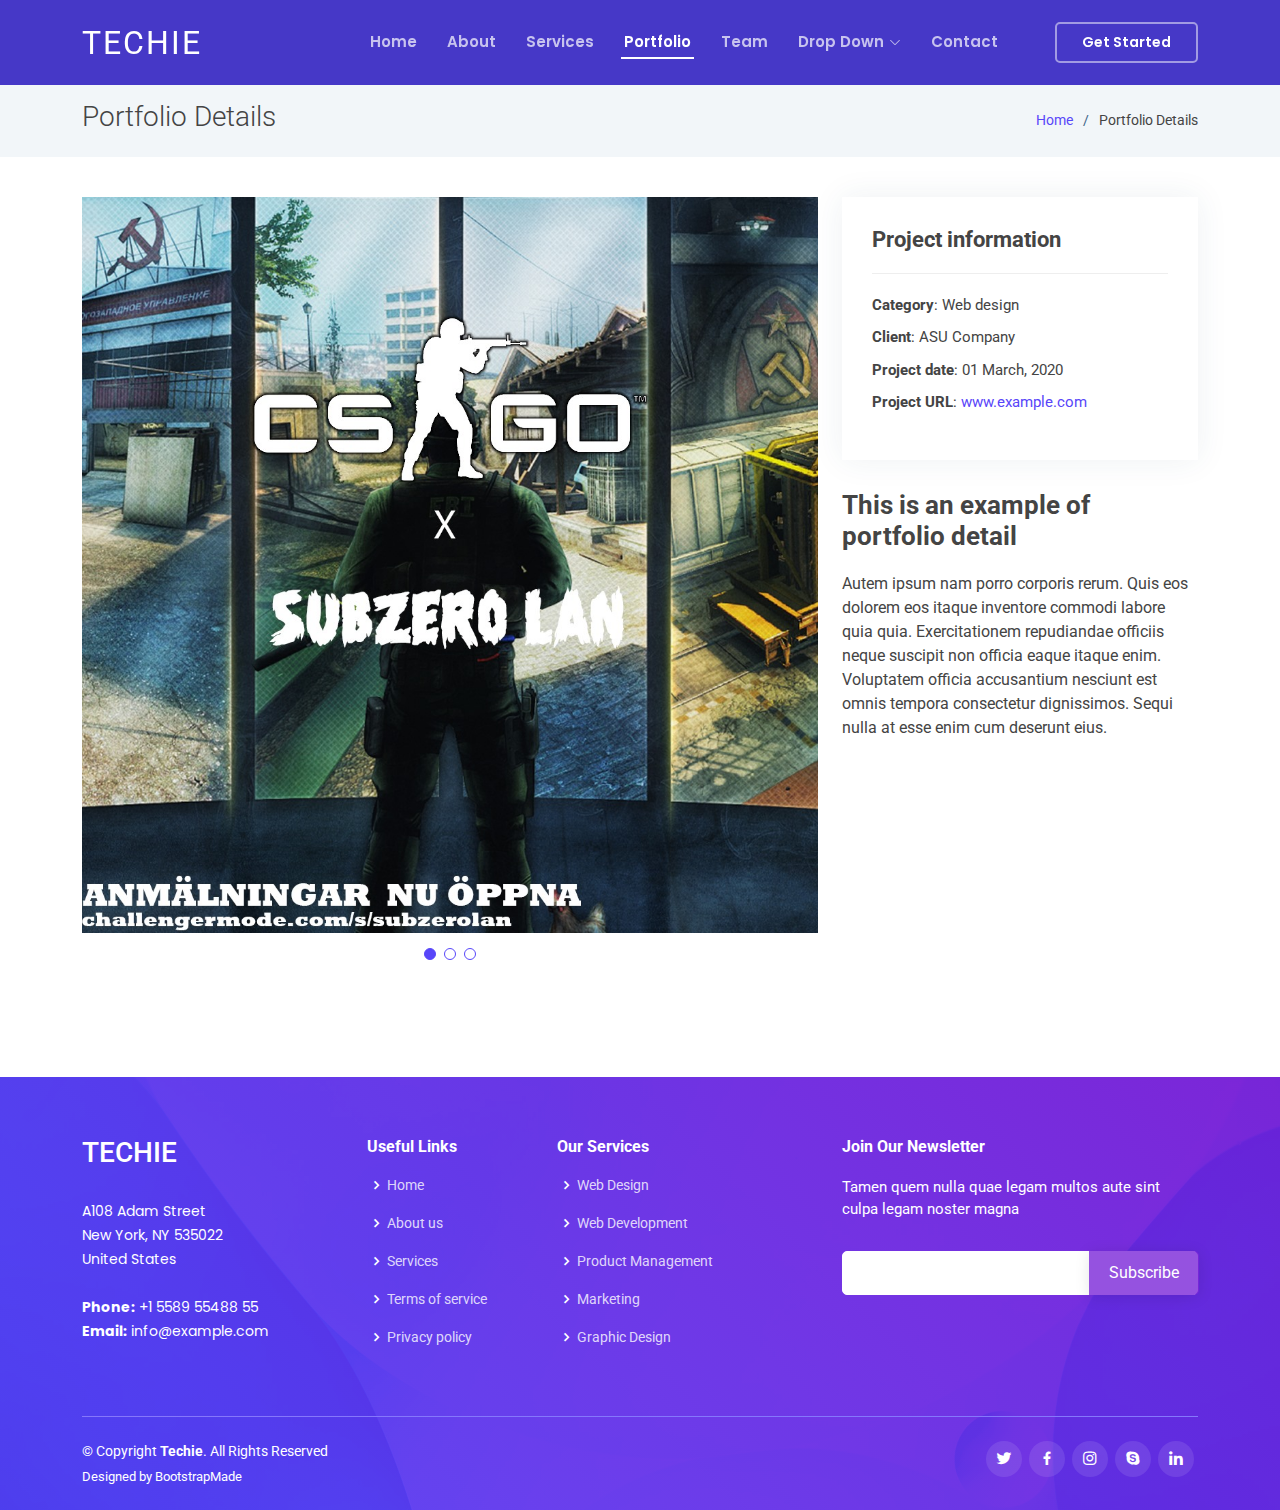
<file: portfolio-details.html>
<!DOCTYPE html>
<html lang="en">

<head>
  <meta charset="utf-8">
  <meta content="width=device-width, initial-scale=1.0" name="viewport">

  <title>Portfolio Details - Techie Bootstrap Template</title>
  <meta content="" name="description">
  <meta content="" name="keywords">

  <!-- Favicons -->
  <link href="assets/img/favicon.png" rel="icon">
  <link href="assets/img/apple-touch-icon.png" rel="apple-touch-icon">

  <!-- Google Fonts -->
  <link href="https://fonts.googleapis.com/css?family=Open+Sans:300,300i,400,400i,600,600i,700,700i|Roboto:300,300i,400,400i,500,500i,600,600i,700,700i|Poppins:300,300i,400,400i,500,500i,600,600i,700,700i" rel="stylesheet">

  <!-- Vendor CSS Files -->
  <link href="assets/vendor/aos/aos.css" rel="stylesheet">
  <link href="assets/vendor/bootstrap/css/bootstrap.min.css" rel="stylesheet">
  <link href="assets/vendor/bootstrap-icons/bootstrap-icons.css" rel="stylesheet">
  <link href="assets/vendor/boxicons/css/boxicons.min.css" rel="stylesheet">
  <link href="assets/vendor/glightbox/css/glightbox.min.css" rel="stylesheet">
  <link href="assets/vendor/swiper/swiper-bundle.min.css" rel="stylesheet">

  <!-- Template Main CSS File -->
  <link href="assets/css/style.css" rel="stylesheet">

  <!-- =======================================================
  * Template Name: Techie - v4.3.0
  * Template URL: https://bootstrapmade.com/techie-free-skin-bootstrap-3/
  * Author: BootstrapMade.com
  * License: https://bootstrapmade.com/license/
  ======================================================== -->
</head>

<body>

  <!-- ======= Header ======= -->
  <header id="header" class="fixed-top header-inner-pages">
    <div class="container d-flex align-items-center justify-content-between">
      <h1 class="logo"><a href="index.html">Techie</a></h1>
      <!-- Uncomment below if you prefer to use an image logo -->
      <!-- <a href="index.html" class="logo"><img src="assets/img/logo.png" alt="" class="img-fluid"></a>-->

      <nav id="navbar" class="navbar">
        <ul>
          <li><a class="nav-link scrollto " href="#hero">Home</a></li>
          <li><a class="nav-link scrollto" href="#about">About</a></li>
          <li><a class="nav-link scrollto" href="#services">Services</a></li>
          <li><a class="nav-link scrollto active" href="#portfolio">Portfolio</a></li>
          <li><a class="nav-link scrollto" href="#team">Team</a></li>
          <li class="dropdown"><a href="#"><span>Drop Down</span> <i class="bi bi-chevron-down"></i></a>
            <ul>
              <li><a href="#">Drop Down 1</a></li>
              <li class="dropdown"><a href="#"><span>Deep Drop Down</span> <i class="bi bi-chevron-right"></i></a>
                <ul>
                  <li><a href="#">Deep Drop Down 1</a></li>
                  <li><a href="#">Deep Drop Down 2</a></li>
                  <li><a href="#">Deep Drop Down 3</a></li>
                  <li><a href="#">Deep Drop Down 4</a></li>
                  <li><a href="#">Deep Drop Down 5</a></li>
                </ul>
              </li>
              <li><a href="#">Drop Down 2</a></li>
              <li><a href="#">Drop Down 3</a></li>
              <li><a href="#">Drop Down 4</a></li>
            </ul>
          </li>
          <li><a class="nav-link scrollto" href="#contact">Contact</a></li>
          <li><a class="getstarted scrollto" href="#about">Get Started</a></li>
        </ul>
        <i class="bi bi-list mobile-nav-toggle"></i>
      </nav><!-- .navbar -->

    </div>
  </header><!-- End Header -->

  <main id="main">

    <!-- ======= Breadcrumbs ======= -->
    <section id="breadcrumbs" class="breadcrumbs">
      <div class="container">

        <div class="d-flex justify-content-between align-items-center">
          <h2>Portfolio Details</h2>
          <ol>
            <li><a href="index.html">Home</a></li>
            <li>Portfolio Details</li>
          </ol>
        </div>

      </div>
    </section><!-- End Breadcrumbs -->

    <!-- ======= Portfolio Details Section ======= -->
    <section id="portfolio-details" class="portfolio-details">
      <div class="container">

        <div class="row gy-4">

          <div class="col-lg-8">
            <div class="portfolio-details-slider swiper-container">
              <div class="swiper-wrapper align-items-center">

                <div class="swiper-slide">
                  <img src="assets/img/portfolio/portfolio-1.jpg" alt="">
                </div>

                <div class="swiper-slide">
                  <img src="assets/img/portfolio/portfolio-2.jpg" alt="">
                </div>

                <div class="swiper-slide">
                  <img src="assets/img/portfolio/portfolio-3.jpg" alt="">
                </div>

              </div>
              <div class="swiper-pagination"></div>
            </div>
          </div>

          <div class="col-lg-4">
            <div class="portfolio-info">
              <h3>Project information</h3>
              <ul>
                <li><strong>Category</strong>: Web design</li>
                <li><strong>Client</strong>: ASU Company</li>
                <li><strong>Project date</strong>: 01 March, 2020</li>
                <li><strong>Project URL</strong>: <a href="#">www.example.com</a></li>
              </ul>
            </div>
            <div class="portfolio-description">
              <h2>This is an example of portfolio detail</h2>
              <p>
                Autem ipsum nam porro corporis rerum. Quis eos dolorem eos itaque inventore commodi labore quia quia. Exercitationem repudiandae officiis neque suscipit non officia eaque itaque enim. Voluptatem officia accusantium nesciunt est omnis tempora consectetur dignissimos. Sequi nulla at esse enim cum deserunt eius.
              </p>
            </div>
          </div>

        </div>

      </div>
    </section><!-- End Portfolio Details Section -->

  </main><!-- End #main -->

  <!-- ======= Footer ======= -->
  <footer id="footer">

    <div class="footer-top">
      <div class="container">
        <div class="row">

          <div class="col-lg-3 col-md-6 footer-contact">
            <h3>Techie</h3>
            <p>
              A108 Adam Street <br>
              New York, NY 535022<br>
              United States <br><br>
              <strong>Phone:</strong> +1 5589 55488 55<br>
              <strong>Email:</strong> info@example.com<br>
            </p>
          </div>

          <div class="col-lg-2 col-md-6 footer-links">
            <h4>Useful Links</h4>
            <ul>
              <li><i class="bx bx-chevron-right"></i> <a href="#">Home</a></li>
              <li><i class="bx bx-chevron-right"></i> <a href="#">About us</a></li>
              <li><i class="bx bx-chevron-right"></i> <a href="#">Services</a></li>
              <li><i class="bx bx-chevron-right"></i> <a href="#">Terms of service</a></li>
              <li><i class="bx bx-chevron-right"></i> <a href="#">Privacy policy</a></li>
            </ul>
          </div>

          <div class="col-lg-3 col-md-6 footer-links">
            <h4>Our Services</h4>
            <ul>
              <li><i class="bx bx-chevron-right"></i> <a href="#">Web Design</a></li>
              <li><i class="bx bx-chevron-right"></i> <a href="#">Web Development</a></li>
              <li><i class="bx bx-chevron-right"></i> <a href="#">Product Management</a></li>
              <li><i class="bx bx-chevron-right"></i> <a href="#">Marketing</a></li>
              <li><i class="bx bx-chevron-right"></i> <a href="#">Graphic Design</a></li>
            </ul>
          </div>

          <div class="col-lg-4 col-md-6 footer-newsletter">
            <h4>Join Our Newsletter</h4>
            <p>Tamen quem nulla quae legam multos aute sint culpa legam noster magna</p>
            <form action="" method="post">
              <input type="email" name="email"><input type="submit" value="Subscribe">
            </form>
          </div>

        </div>
      </div>
    </div>

    <div class="container">

      <div class="copyright-wrap d-md-flex py-4">
        <div class="me-md-auto text-center text-md-start">
          <div class="copyright">
            &copy; Copyright <strong><span>Techie</span></strong>. All Rights Reserved
          </div>
          <div class="credits">
            <!-- All the links in the footer should remain intact. -->
            <!-- You can delete the links only if you purchased the pro version. -->
            <!-- Licensing information: https://bootstrapmade.com/license/ -->
            <!-- Purchase the pro version with working PHP/AJAX contact form: https://bootstrapmade.com/techie-free-skin-bootstrap-3/ -->
            Designed by <a href="https://bootstrapmade.com/">BootstrapMade</a>
          </div>
        </div>
        <div class="social-links text-center text-md-right pt-3 pt-md-0">
          <a href="#" class="twitter"><i class="bx bxl-twitter"></i></a>
          <a href="#" class="facebook"><i class="bx bxl-facebook"></i></a>
          <a href="#" class="instagram"><i class="bx bxl-instagram"></i></a>
          <a href="#" class="google-plus"><i class="bx bxl-skype"></i></a>
          <a href="#" class="linkedin"><i class="bx bxl-linkedin"></i></a>
        </div>
      </div>

    </div>
  </footer><!-- End Footer -->

  <a href="#" class="back-to-top d-flex align-items-center justify-content-center"><i class="bi bi-arrow-up-short"></i></a>
  <div id="preloader"></div>

  <!-- Vendor JS Files -->
  <script src="assets/vendor/aos/aos.js"></script>
  <script src="assets/vendor/bootstrap/js/bootstrap.bundle.min.js"></script>
  <script src="assets/vendor/glightbox/js/glightbox.min.js"></script>
  <script src="assets/vendor/isotope-layout/isotope.pkgd.min.js"></script>
  <script src="assets/vendor/php-email-form/validate.js"></script>
  <script src="assets/vendor/purecounter/purecounter.js"></script>
  <script src="assets/vendor/swiper/swiper-bundle.min.js"></script>

  <!-- Template Main JS File -->
  <script src="assets/js/main.js"></script>

</body>

</html>
</file>
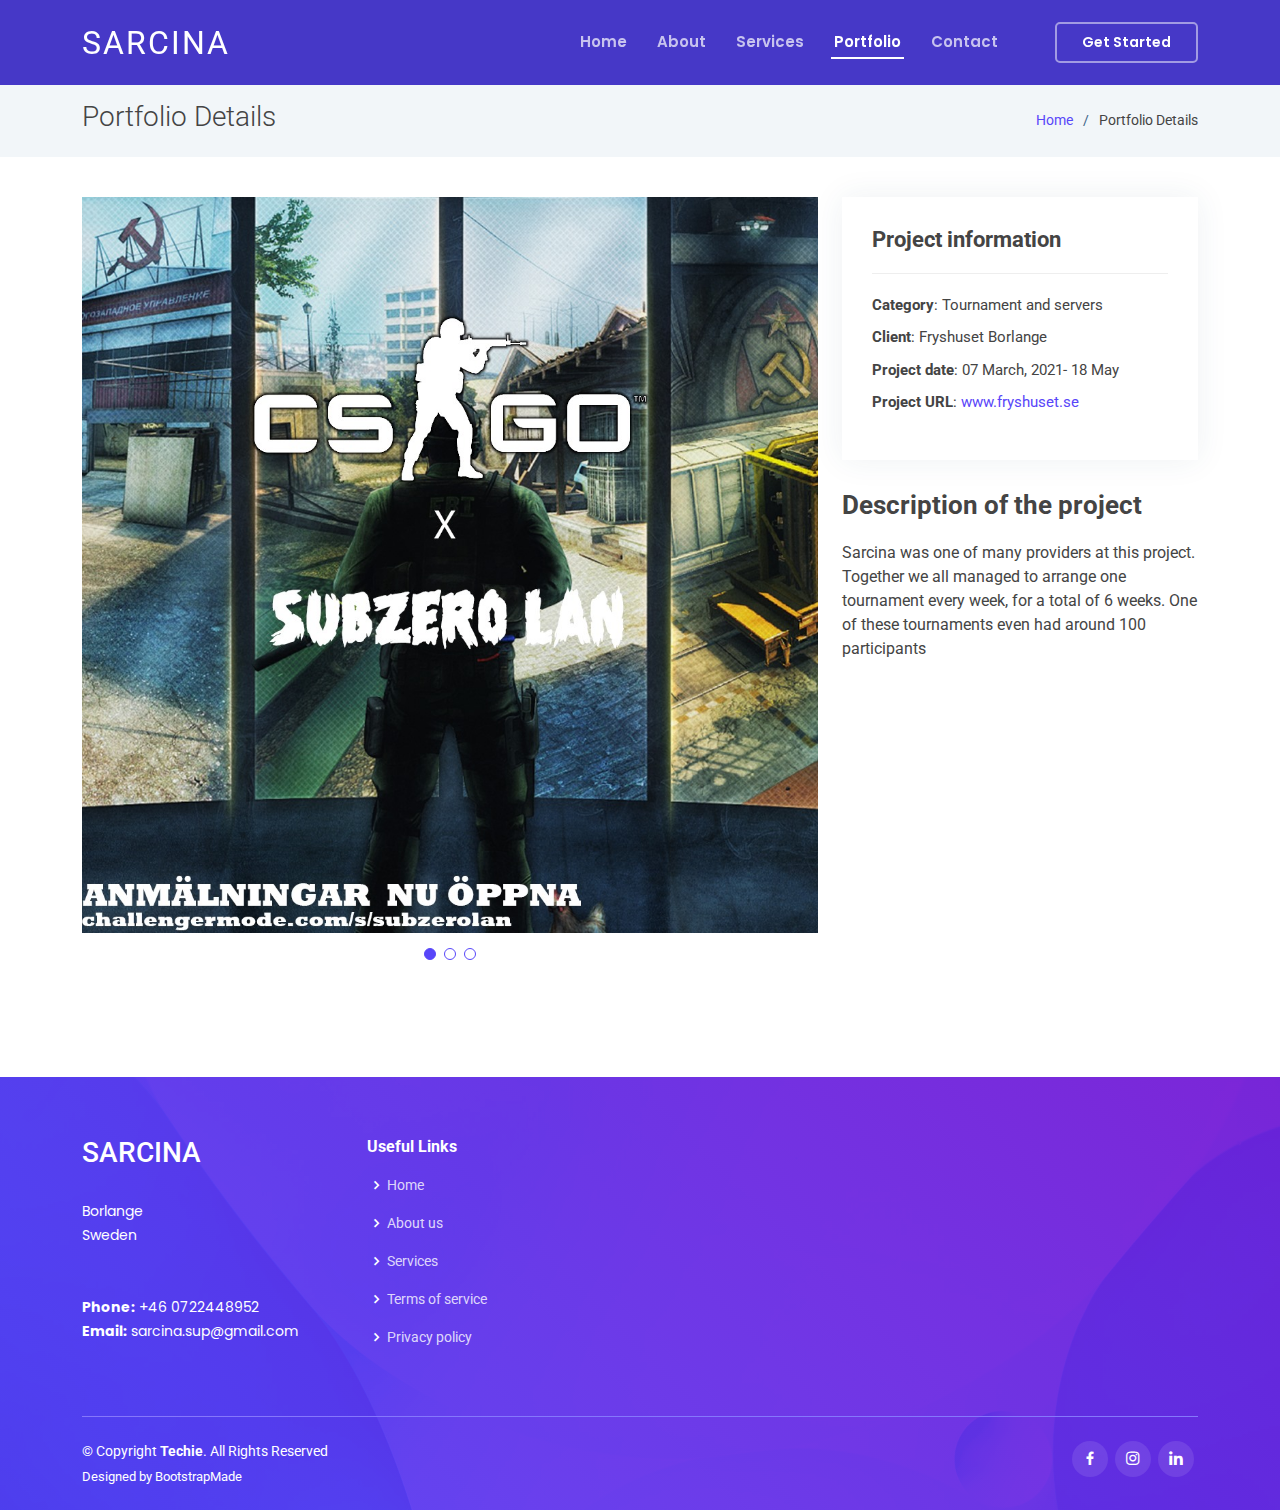
<file: subzero-6week.html>
<!DOCTYPE html>
<html lang="en">

<head>
  <meta charset="utf-8">
  <meta content="width=device-width, initial-scale=1.0" name="viewport">

  <title>Portfolio Details - Sarcina</title>
  <meta content="" name="description">
  <meta content="" name="keywords">

  <!-- Favicons -->
  <link href="assets/img/favicon.png" rel="icon">
  <link href="assets/img/apple-touch-icon.png" rel="apple-touch-icon">

  <!-- Google Fonts -->
  <link href="https://fonts.googleapis.com/css?family=Open+Sans:300,300i,400,400i,600,600i,700,700i|Roboto:300,300i,400,400i,500,500i,600,600i,700,700i|Poppins:300,300i,400,400i,500,500i,600,600i,700,700i" rel="stylesheet">

  <!-- Vendor CSS Files -->
  <link href="assets/vendor/aos/aos.css" rel="stylesheet">
  <link href="assets/vendor/bootstrap/css/bootstrap.min.css" rel="stylesheet">
  <link href="assets/vendor/bootstrap-icons/bootstrap-icons.css" rel="stylesheet">
  <link href="assets/vendor/boxicons/css/boxicons.min.css" rel="stylesheet">
  <link href="assets/vendor/glightbox/css/glightbox.min.css" rel="stylesheet">
  <link href="assets/vendor/swiper/swiper-bundle.min.css" rel="stylesheet">

  <!-- Template Main CSS File -->
  <link href="assets/css/style.css" rel="stylesheet">

  <!-- =======================================================
  * Template Name: Techie - v4.3.0
  * Template URL: https://bootstrapmade.com/techie-free-skin-bootstrap-3/
  * Author: BootstrapMade.com
  * License: https://bootstrapmade.com/license/
  ======================================================== -->
</head>

<body>

  <!-- ======= Header ======= -->
  <header id="header" class="fixed-top header-inner-pages">
    <div class="container d-flex align-items-center justify-content-between">
      <h1 class="logo"><a href="index.html">Sarcina</a></h1>
      <!-- Uncomment below if you prefer to use an image logo -->
      <!-- <a href="index.html" class="logo"><img src="assets/img/logo.png" alt="" class="img-fluid"></a>-->

      <nav id="navbar" class="navbar">
        <ul>
          <li><a class="nav-link scrollto " href="index.html#hero">Home</a></li>
          <li><a class="nav-link scrollto" href="index.html#about">About</a></li>
          <li><a class="nav-link scrollto" href="index.html#services">Services</a></li>
          <li><a class="nav-link scrollto active" href="index.html#portfolio">Portfolio</a></li>
             <!--<li class="dropdown"><a href="#"><span>Drop Down</span> <i class="bi bi-chevron-down"></i></a>
            <ul>
              <li><a href="#">Drop Down 1</a></li>
              <li class="dropdown"><a href="#"><span>Deep Drop Down</span> <i class="bi bi-chevron-right"></i></a>
                <ul>
                  <li><a href="#">Deep Drop Down 1</a></li>
                  <li><a href="#">Deep Drop Down 2</a></li>
                  <li><a href="#">Deep Drop Down 3</a></li>
                  <li><a href="#">Deep Drop Down 4</a></li>
                  <li><a href="#">Deep Drop Down 5</a></li>
                </ul>
              </li>
              <li><a href="#">Drop Down 2</a></li>
              <li><a href="#">Drop Down 3</a></li>
              <li><a href="#">Drop Down 4</a></li>
            </ul>
          </li>-->
          <li><a class="nav-link scrollto" href="index.html#contact">Contact</a></li>
          <li><a class="getstarted scrollto" href="index.html#contact">Get Started</a></li>
        </ul>
        <i class="bi bi-list mobile-nav-toggle"></i>
      </nav><!-- .navbar -->

    </div>
  </header><!-- End Header -->

  <main id="main">

    <!-- ======= Breadcrumbs ======= -->
    <section id="breadcrumbs" class="breadcrumbs">
      <div class="container">

        <div class="d-flex justify-content-between align-items-center">
          <h2>Portfolio Details</h2>
          <ol>
            <li><a href="index.html">Home</a></li>
            <li>Portfolio Details</li>
          </ol>
        </div>

      </div>
    </section><!-- End Breadcrumbs -->

    <!-- ======= Portfolio Details Section ======= -->
    <section id="portfolio-details" class="portfolio-details">
      <div class="container">

        <div class="row gy-4">

          <div class="col-lg-8">
            <div class="portfolio-details-slider swiper-container">
              <div class="swiper-wrapper align-items-center">

                <div class="swiper-slide">
                  <img src="assets/img/portfolio/portfolio-1.jpg" alt="">
                </div>

                <div class="swiper-slide">
                  <img src="assets/img/portfolio/portfolio-1.2.jpg" alt="">
                </div>

                <div class="swiper-slide">
                  <img src="assets/img/portfolio/portfolio-1.3.jpg" alt="">
                </div>

              </div>
              <div class="swiper-pagination"></div>
            </div>
          </div>

          <div class="col-lg-4">
            <div class="portfolio-info">
              <h3>Project information</h3>
              <ul>
                <li><strong>Category</strong>: Tournament and servers</li>
                <li><strong>Client</strong>: Fryshuset Borlange</li>
                <li><strong>Project date</strong>: 07 March, 2021- 18 May</li>
                <li><strong>Project URL</strong>: <a href="https://www.fryshuset.se">www.fryshuset.se</a></li>
              </ul>
            </div>
            <div class="portfolio-description">
              <h2>Description of the project</h2>
              <p>
                Sarcina was one of many providers at this project. Together we all managed to arrange one tournament every week, for a total of 6 weeks. One of these tournaments even had around 100 participants
              </p>
            </div>
          </div>

        </div>

      </div>
    </section><!-- End Portfolio Details Section -->

  </main><!-- End #main -->

  <!-- ======= Footer ======= -->
  <footer id="footer">

    <div class="footer-top">
      <div class="container">
        <div class="row">

          <div class="col-lg-3 col-md-6 footer-contact">
            <h3>Sarcina</h3>
            <p>
       Borlange<br>
            Sweden   <br>
              <br><br>
              <strong>Phone:</strong> +46 0722448952<br>
              <strong>Email:</strong> sarcina.sup@gmail.com<br>
            </p>
          </div>

          <div class="col-lg-2 col-md-6 footer-links">
            <h4>Useful Links</h4>
            <ul>
              <li><i class="bx bx-chevron-right"></i> <a href="index.html#hero">Home</a></li>
              <li><i class="bx bx-chevron-right"></i> <a href="index.html#about">About us</a></li>
              <li><i class="bx bx-chevron-right"></i> <a href="index.html#services">Services</a></li>
              <li><i class="bx bx-chevron-right"></i> <a href="index.html">Terms of service</a></li>
              <li><i class="bx bx-chevron-right"></i> <a href="index.html">Privacy policy</a></li>
            </ul>
          </div>

          <!--<div class="col-lg-3 col-md-6 footer-links">
            <h4>Our Services</h4>
            <ul>
              <li><i class="bx bx-chevron-right"></i> <a href="#">Web Design</a></li>
              <li><i class="bx bx-chevron-right"></i> <a href="#">Web Development</a></li>
              <li><i class="bx bx-chevron-right"></i> <a href="#">Product Management</a></li>
              <li><i class="bx bx-chevron-right"></i> <a href="#">Marketing</a></li>
              <li><i class="bx bx-chevron-right"></i> <a href="#">Graphic Design</a></li>
            </ul>
          </div>

          <div class="col-lg-4 col-md-6 footer-newsletter">
            <h4>Join Our Newsletter</h4>
            <p>Tamen quem nulla quae legam multos aute sint culpa legam noster magna</p>
            <form action="" method="post">
              <input type="email" name="email"><input type="submit" value="Subscribe">
            </form>
          </div> -->

        </div>
      </div>
    </div>

    <div class="container">

      <div class="copyright-wrap d-md-flex py-4">
        <div class="me-md-auto text-center text-md-start">
          <div class="copyright">
            &copy; Copyright <strong><span>Techie</span></strong>. All Rights Reserved
          </div>
          <div class="credits">
            <!-- All the links in the footer should remain intact. -->
            <!-- You can delete the links only if you purchased the pro version. -->
            <!-- Licensing information: https://bootstrapmade.com/license/ -->
            <!-- Purchase the pro version with working PHP/AJAX contact form: https://bootstrapmade.com/techie-free-skin-bootstrap-3/ -->
            Designed by <a href="https://bootstrapmade.com/">BootstrapMade</a>
          </div>
        </div>
        <div class="social-links text-center text-md-right pt-3 pt-md-0">
          <a href="https://www.facebook.com/SarcinaFB" class="facebook"><i class="bx bxl-facebook"></i></a>
          <a href="https://www.instagram.com/sarcinase/" class="instagram"><i class="bx bxl-instagram"></i></a>
          <a href="https://www.linkedin.com/company/54076618" class="linkedin"><i class="bx bxl-linkedin"></i></a>
        </div>
      </div>

    </div>
  </footer><!-- End Footer -->


  <a href="#" class="back-to-top d-flex align-items-center justify-content-center"><i class="bi bi-arrow-up-short"></i></a>
  <div id="preloader"></div>

  <!-- Vendor JS Files -->
  <script src="assets/vendor/aos/aos.js"></script>
  <script src="assets/vendor/bootstrap/js/bootstrap.bundle.min.js"></script>
  <script src="assets/vendor/glightbox/js/glightbox.min.js"></script>
  <script src="assets/vendor/isotope-layout/isotope.pkgd.min.js"></script>
  <script src="assets/vendor/php-email-form/validate.js"></script>
  <script src="assets/vendor/purecounter/purecounter.js"></script>
  <script src="assets/vendor/swiper/swiper-bundle.min.js"></script>

  <!-- Template Main JS File -->
  <script src="assets/js/main.js"></script>

</body>

</html>
</file>
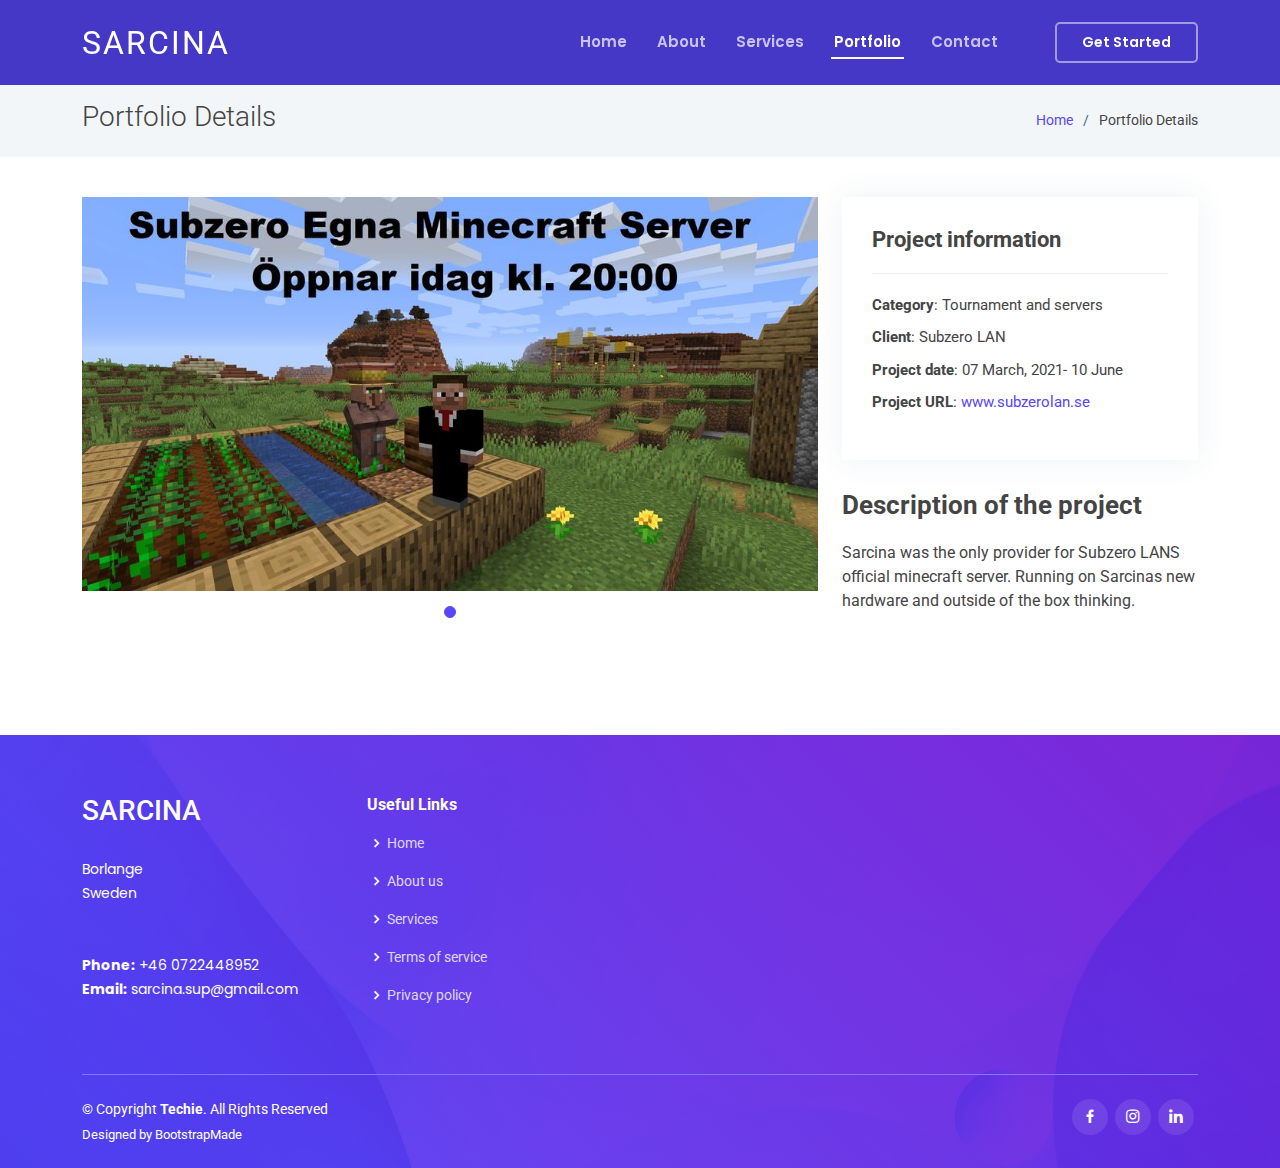
<file: subzero-minecraftsrv.html>
<!DOCTYPE html>
<html lang="en">

<head>
  <meta charset="utf-8">
  <meta content="width=device-width, initial-scale=1.0" name="viewport">

  <title>Portfolio Details - Sarcina</title>
  <meta content="" name="description">
  <meta content="" name="keywords">

  <!-- Favicons -->
  <link href="assets/img/favicon.png" rel="icon">
  <link href="assets/img/apple-touch-icon.png" rel="apple-touch-icon">

  <!-- Google Fonts -->
  <link href="https://fonts.googleapis.com/css?family=Open+Sans:300,300i,400,400i,600,600i,700,700i|Roboto:300,300i,400,400i,500,500i,600,600i,700,700i|Poppins:300,300i,400,400i,500,500i,600,600i,700,700i" rel="stylesheet">

  <!-- Vendor CSS Files -->
  <link href="assets/vendor/aos/aos.css" rel="stylesheet">
  <link href="assets/vendor/bootstrap/css/bootstrap.min.css" rel="stylesheet">
  <link href="assets/vendor/bootstrap-icons/bootstrap-icons.css" rel="stylesheet">
  <link href="assets/vendor/boxicons/css/boxicons.min.css" rel="stylesheet">
  <link href="assets/vendor/glightbox/css/glightbox.min.css" rel="stylesheet">
  <link href="assets/vendor/swiper/swiper-bundle.min.css" rel="stylesheet">

  <!-- Template Main CSS File -->
  <link href="assets/css/style.css" rel="stylesheet">

  <!-- =======================================================
  * Template Name: Techie - v4.3.0
  * Template URL: https://bootstrapmade.com/techie-free-skin-bootstrap-3/
  * Author: BootstrapMade.com
  * License: https://bootstrapmade.com/license/
  ======================================================== -->
</head>

<body>

  <!-- ======= Header ======= -->
  <header id="header" class="fixed-top header-inner-pages">
    <div class="container d-flex align-items-center justify-content-between">
      <h1 class="logo"><a href="index.html">Sarcina</a></h1>
      <!-- Uncomment below if you prefer to use an image logo -->
      <!-- <a href="index.html" class="logo"><img src="assets/img/logo.png" alt="" class="img-fluid"></a>-->

      <nav id="navbar" class="navbar">
        <ul>
          <li><a class="nav-link scrollto " href="index.html#hero">Home</a></li>
          <li><a class="nav-link scrollto" href="index.html#about">About</a></li>
          <li><a class="nav-link scrollto" href="index.html#services">Services</a></li>
          <li><a class="nav-link scrollto active" href="index.html#portfolio">Portfolio</a></li>
      
          <!--  <li class="dropdown"><a href="#"><span>Drop Down</span> <i class="bi bi-chevron-down"></i></a>
            <ul>
              <li><a href="#">Drop Down 1</a></li>
              <li class="dropdown"><a href="#"><span>Deep Drop Down</span> <i class="bi bi-chevron-right"></i></a>
                <ul>
                  <li><a href="#">Deep Drop Down 1</a></li>
                  <li><a href="#">Deep Drop Down 2</a></li>
                  <li><a href="#">Deep Drop Down 3</a></li>
                  <li><a href="#">Deep Drop Down 4</a></li>
                  <li><a href="#">Deep Drop Down 5</a></li>
                </ul>
              </li>
              <li><a href="#">Drop Down 2</a></li>
              <li><a href="#">Drop Down 3</a></li>
              <li><a href="#">Drop Down 4</a></li>
            </ul>
          </li>-->
          <li><a class="nav-link scrollto" href="index.html#contact">Contact</a></li>
          <li><a class="getstarted scrollto" href="index.html#contact">Get Started</a></li>
        </ul>
        <i class="bi bi-list mobile-nav-toggle"></i>
      </nav><!-- .navbar -->

    </div>
  </header><!-- End Header -->

  <main id="main">

    <!-- ======= Breadcrumbs ======= -->
    <section id="breadcrumbs" class="breadcrumbs">
      <div class="container">

        <div class="d-flex justify-content-between align-items-center">
          <h2>Portfolio Details</h2>
          <ol>
            <li><a href="index.html">Home</a></li>
            <li>Portfolio Details</li>
          </ol>
        </div>

      </div>
    </section><!-- End Breadcrumbs -->

    <!-- ======= Portfolio Details Section ======= -->
    <section id="portfolio-details" class="portfolio-details">
      <div class="container">

        <div class="row gy-4">

          <div class="col-lg-8">
            <div class="portfolio-details-slider swiper-container">
              <div class="swiper-wrapper align-items-center">

                <div class="swiper-slide">
                  <img src="assets/img/portfolio/portfolio-2.jpg" alt="">
                </div>

                

              </div>
              <div class="swiper-pagination"></div>
            </div>
          </div>

          <div class="col-lg-4">
            <div class="portfolio-info">
              <h3>Project information</h3>
              <ul>
                <li><strong>Category</strong>: Tournament and servers</li>
                <li><strong>Client</strong>: Subzero LAN</li>
                <li><strong>Project date</strong>: 07 March, 2021- 10 June</li>
                <li><strong>Project URL</strong>: <a href="http://www.subzerolan.se">www.subzerolan.se</a></li>
              </ul>
            </div>
            <div class="portfolio-description">
              <h2>Description of the project</h2>
              <p>
                Sarcina was the only provider for Subzero LANS official minecraft server. Running on Sarcinas new hardware and outside of the box thinking. 
              </p>
            </div>
          </div>

        </div>

      </div>
    </section><!-- End Portfolio Details Section -->

  </main><!-- End #main -->

  <!-- ======= Footer ======= -->
  <footer id="footer">

    <div class="footer-top">
      <div class="container">
        <div class="row">

          <div class="col-lg-3 col-md-6 footer-contact">
            <h3>Sarcina</h3>
            <p>
       Borlange<br>
            Sweden   <br>
              <br><br>
              <strong>Phone:</strong> +46 0722448952<br>
              <strong>Email:</strong> sarcina.sup@gmail.com<br>
            </p>
          </div>

          <div class="col-lg-2 col-md-6 footer-links">
            <h4>Useful Links</h4>
            <ul>
              <li><i class="bx bx-chevron-right"></i> <a href="index.html">Home</a></li>
              <li><i class="bx bx-chevron-right"></i> <a href="index.html">About us</a></li>
              <li><i class="bx bx-chevron-right"></i> <a href="index.html">Services</a></li>
              <li><i class="bx bx-chevron-right"></i> <a href="index.html">Terms of service</a></li>
              <li><i class="bx bx-chevron-right"></i> <a href="index.html">Privacy policy</a></li>
            </ul>
          </div>

          <!--<div class="col-lg-3 col-md-6 footer-links">
            <h4>Our Services</h4>
            <ul>
              <li><i class="bx bx-chevron-right"></i> <a href="#">Web Design</a></li>
              <li><i class="bx bx-chevron-right"></i> <a href="#">Web Development</a></li>
              <li><i class="bx bx-chevron-right"></i> <a href="#">Product Management</a></li>
              <li><i class="bx bx-chevron-right"></i> <a href="#">Marketing</a></li>
              <li><i class="bx bx-chevron-right"></i> <a href="#">Graphic Design</a></li>
            </ul>
          </div>

          <div class="col-lg-4 col-md-6 footer-newsletter">
            <h4>Join Our Newsletter</h4>
            <p>Tamen quem nulla quae legam multos aute sint culpa legam noster magna</p>
            <form action="" method="post">
              <input type="email" name="email"><input type="submit" value="Subscribe">
            </form>
          </div> -->

        </div>
      </div>
    </div>

    <div class="container">

      <div class="copyright-wrap d-md-flex py-4">
        <div class="me-md-auto text-center text-md-start">
          <div class="copyright">
            &copy; Copyright <strong><span>Techie</span></strong>. All Rights Reserved
          </div>
          <div class="credits">
            <!-- All the links in the footer should remain intact. -->
            <!-- You can delete the links only if you purchased the pro version. -->
            <!-- Licensing information: https://bootstrapmade.com/license/ -->
            <!-- Purchase the pro version with working PHP/AJAX contact form: https://bootstrapmade.com/techie-free-skin-bootstrap-3/ -->
            Designed by <a href="https://bootstrapmade.com/">BootstrapMade</a>
          </div>
        </div>
        <div class="social-links text-center text-md-right pt-3 pt-md-0">
          <a href="https://www.facebook.com/SarcinaFB" class="facebook"><i class="bx bxl-facebook"></i></a>
          <a href="https://www.instagram.com/sarcinase/" class="instagram"><i class="bx bxl-instagram"></i></a>
          <a href="https://www.linkedin.com/company/54076618" class="linkedin"><i class="bx bxl-linkedin"></i></a>
        </div>
      </div>

    </div>
  </footer><!-- End Footer -->

  <a href="#" class="back-to-top d-flex align-items-center justify-content-center"><i class="bi bi-arrow-up-short"></i></a>
  <div id="preloader"></div>

  <!-- Vendor JS Files -->
  <script src="assets/vendor/aos/aos.js"></script>
  <script src="assets/vendor/bootstrap/js/bootstrap.bundle.min.js"></script>
  <script src="assets/vendor/glightbox/js/glightbox.min.js"></script>
  <script src="assets/vendor/isotope-layout/isotope.pkgd.min.js"></script>
  <script src="assets/vendor/php-email-form/validate.js"></script>
  <script src="assets/vendor/purecounter/purecounter.js"></script>
  <script src="assets/vendor/swiper/swiper-bundle.min.js"></script>

  <!-- Template Main JS File -->
  <script src="assets/js/main.js"></script>

</body>

</html>
</file>
<file: assets/css/style.css>
/**
* Template Name: Techie - v4.3.0
* Template URL: https://bootstrapmade.com/techie-free-skin-bootstrap-3/
* Author: BootstrapMade.com
* License: https://bootstrapmade.com/license/
*/

/*--------------------------------------------------------------
# General
--------------------------------------------------------------*/
body {
  font-family: "Roboto";
  color: #444444;
}

a {
  color: #5846f9;
  text-decoration: none;
}

a:hover {
  color: #8577fb;
  text-decoration: none;
}

h1, h2, h3, h4, h5, h6 {
  font-family: "Roboto";
}

/*--------------------------------------------------------------
# Back to top button
--------------------------------------------------------------*/
.back-to-top {
  position: fixed;
  visibility: hidden;
  opacity: 0;
  right: 15px;
  bottom: 15px;
  z-index: 996;
  background: #5846f9;
  width: 40px;
  height: 40px;
  border-radius: 4px;
  transition: all 0.4s;
}

.back-to-top i {
  font-size: 28px;
  color: #fff;
  line-height: 0;
}

.back-to-top:hover {
  background: #7b27d8;
  color: #fff;
}

.back-to-top.active {
  visibility: visible;
  opacity: 1;
}

/*--------------------------------------------------------------
# Preloader
--------------------------------------------------------------*/
#preloader {
  position: fixed;
  top: 0;
  left: 0;
  right: 0;
  bottom: 0;
  z-index: 9999;
  overflow: hidden;
  background: #fff;
}

#preloader:before {
  content: "";
  position: fixed;
  top: calc(50% - 30px);
  left: calc(50% - 30px);
  border: 6px solid #5846f9;
  border-top-color: #e7e4fe;
  border-radius: 50%;
  width: 60px;
  height: 60px;
  -webkit-animation: animate-preloader 1s linear infinite;
  animation: animate-preloader 1s linear infinite;
}

@-webkit-keyframes animate-preloader {
  0% {
    transform: rotate(0deg);
  }
  100% {
    transform: rotate(360deg);
  }
}

@keyframes animate-preloader {
  0% {
    transform: rotate(0deg);
  }
  100% {
    transform: rotate(360deg);
  }
}

/*--------------------------------------------------------------
# Disable aos animation delay on mobile devices
--------------------------------------------------------------*/
@media screen and (max-width: 768px) {
  [data-aos-delay] {
    transition-delay: 0 !important;
  }
}

/*--------------------------------------------------------------
# Header
--------------------------------------------------------------*/
#header {
  transition: all 0.5s;
  z-index: 997;
  padding: 20px 0;
}

#header.header-scrolled, #header.header-inner-pages {
  background: rgba(24, 6, 185, 0.8);
  padding: 12px 0;
}

#header .logo {
  font-size: 32px;
  margin: 0;
  padding: 0;
  line-height: 1;
  font-weight: 400;
  letter-spacing: 2px;
  text-transform: uppercase;
}

#header .logo a {
  color: #fff;
}

#header .logo img {
  max-height: 40px;
}

/*--------------------------------------------------------------
# Navigation Menu
--------------------------------------------------------------*/
/**
* Desktop Navigation 
*/
.navbar {
  padding: 0;
}

.navbar ul {
  margin: 0;
  padding: 0;
  display: flex;
  list-style: none;
  align-items: center;
}

.navbar li {
  position: relative;
}

.navbar > ul > li {
  padding: 10px 0 10px 24px;
}

.navbar a, .navbar a:focus {
  display: flex;
  align-items: center;
  justify-content: space-between;
  padding: 0 3px;
  font-family: "Poppins", sans-serif;
  font-size: 15px;
  font-weight: 600;
  color: rgba(255, 255, 255, 0.7);
  white-space: nowrap;
  transition: 0.3s;
  position: relative;
}

.navbar a i, .navbar a:focus i {
  font-size: 12px;
  line-height: 0;
  margin-left: 5px;
}

.navbar > ul > li > a:before {
  content: "";
  position: absolute;
  width: 100%;
  height: 2px;
  bottom: -5px;
  left: 0;
  background-color: #fff;
  visibility: hidden;
  width: 0px;
  transition: all 0.3s ease-in-out 0s;
}

.navbar a:hover:before, .navbar li:hover > a:before, .navbar .active:before {
  visibility: visible;
  width: 100%;
}

.navbar a:hover, .navbar .active, .navbar .active:focus, .navbar li:hover > a {
  color: #fff;
}

.navbar .getstarted {
  padding: 8px 25px;
  margin-left: 30px;
  border-radius: 5px;
  color: #fff;
  transition: 0.3s;
  font-size: 14px;
  font-weight: 600;
  border: 2px solid rgba(255, 255, 255, 0.5);
}

.navbar .getstarted:hover {
  color: #fff;
  border-color: #fff;
}

.navbar .getstarted:before, .navbar li:hover > .getstarted:before {
  visibility: hidden;
}

.navbar .dropdown ul {
  display: block;
  position: absolute;
  left: 24px;
  top: calc(100% + 30px);
  margin: 0;
  padding: 10px 0;
  z-index: 99;
  opacity: 0;
  visibility: hidden;
  background: #fff;
  box-shadow: 0px 0px 30px rgba(127, 137, 161, 0.25);
  transition: 0.3s;
}

.navbar .dropdown ul li {
  min-width: 200px;
}

.navbar .dropdown ul a {
  padding: 10px 20px;
  font-size: 14px;
  color: #2c4964;
}

.navbar .dropdown ul a i {
  font-size: 12px;
}

.navbar .dropdown ul a:hover, .navbar .dropdown ul .active:hover, .navbar .dropdown ul li:hover > a {
  color: #5846f9;
}

.navbar .dropdown:hover > ul {
  opacity: 1;
  top: 100%;
  visibility: visible;
}

.navbar .dropdown .dropdown ul {
  top: 0;
  left: calc(100% - 30px);
  visibility: hidden;
}

.navbar .dropdown .dropdown:hover > ul {
  opacity: 1;
  top: 0;
  left: 100%;
  visibility: visible;
}

@media (max-width: 1366px) {
  .navbar .dropdown .dropdown ul {
    left: -90%;
  }
  .navbar .dropdown .dropdown:hover > ul {
    left: -100%;
  }
}

/**
* Mobile Navigation 
*/
.mobile-nav-toggle {
  color: #fff;
  font-size: 28px;
  cursor: pointer;
  display: none;
  line-height: 0;
  transition: 0.5s;
}

@media (max-width: 991px) {
  .mobile-nav-toggle {
    display: block;
  }
  .navbar ul {
    display: none;
  }
}

.navbar-mobile {
  position: fixed;
  overflow: hidden;
  top: 0;
  right: 0;
  left: 0;
  bottom: 0;
  background: rgba(28, 47, 65, 0.9);
  transition: 0.3s;
  z-index: 999;
}

.navbar-mobile .mobile-nav-toggle {
  position: absolute;
  top: 15px;
  right: 15px;
}

.navbar-mobile ul {
  display: block;
  position: absolute;
  top: 55px;
  right: 15px;
  bottom: 15px;
  left: 15px;
  padding: 10px 0;
  background-color: #fff;
  overflow-y: auto;
  transition: 0.3s;
}

.navbar-mobile > ul > li {
  padding: 0;
}

.navbar-mobile a {
  padding: 10px 20px;
  font-size: 15px;
  color: #2c4964;
}

.navbar-mobile a:hover:before, .navbar-mobile li:hover > a:before, .navbar-mobile .active:before {
  visibility: hidden;
}

.navbar-mobile a:hover, .navbar-mobile .active, .navbar-mobile li:hover > a {
  color: #5846f9;
}

.navbar-mobile .getstarted {
  margin: 15px;
}

.navbar-mobile .dropdown ul {
  position: static;
  display: none;
  margin: 10px 20px;
  padding: 10px 0;
  z-index: 99;
  opacity: 1;
  visibility: visible;
  background: #fff;
  box-shadow: 0px 0px 30px rgba(127, 137, 161, 0.25);
}

.navbar-mobile .dropdown ul li {
  min-width: 200px;
}

.navbar-mobile .dropdown ul a {
  padding: 10px 20px;
}

.navbar-mobile .dropdown ul a i {
  font-size: 12px;
}

.navbar-mobile .dropdown ul a:hover, .navbar-mobile .dropdown ul .active:hover, .navbar-mobile .dropdown ul li:hover > a {
  color: #5846f9;
}

.navbar-mobile .dropdown > .dropdown-active {
  display: block;
}

/*--------------------------------------------------------------
# Hero Section
--------------------------------------------------------------*/
#hero {
  width: 100%;
  height: 100vh;
  background: linear-gradient(45deg, rgba(86, 58, 250, 0.9) 0%, rgba(116, 15, 214, 0.9) 100%), url("../img/hero-bg.jpg") center center no-repeat;
  background-size: cover;
}

#hero .container, #hero .container-fluid {
  padding-top: 84px;
}

#hero h1 {
  margin: 0;
  font-size: 52px;
  font-weight: 700;
  line-height: 64px;
  color: #fff;
}

#hero h2 {
  color: rgba(255, 255, 255, 0.8);
  margin: 10px 0 0 0;
  font-size: 20px;
}

#hero .btn-get-started {
  font-family: "Poppins", sans-serif;
  font-weight: 500;
  font-size: 16px;
  letter-spacing: 1px;
  display: inline-block;
  padding: 10px 28px;
  border-radius: 5px;
  transition: 0.5s;
  margin-top: 30px;
  color: #fff;
  border: 2px solid #fff;
}

#hero .btn-get-started:hover {
  background: #fff;
  color: #5846f9;
}

#hero .animated {
  animation: up-down 2s ease-in-out infinite alternate-reverse both;
}

@media (min-width: 1200px) {
  #hero {
    background-attachment: fixed;
  }
}

@media (max-width: 991px) {
  #hero {
    text-align: center;
  }
  #hero .container, #hero .container-fluid {
    padding-top: 68px;
  }
  #hero .animated {
    -webkit-animation: none;
    animation: none;
  }
  #hero .hero-img {
    text-align: center;
  }
  #hero .hero-img img {
    width: 50%;
  }
}

@media (max-width: 768px) {
  #hero h1 {
    font-size: 26px;
    line-height: 36px;
  }
  #hero h2 {
    font-size: 18px;
    line-height: 24px;
  }
  #hero .hero-img img {
    width: 60%;
  }
}

@media (max-width: 575px) {
  #hero .hero-img img {
    width: 80%;
  }
}

@media (max-width: 575px), (max-height: 600px) {
  #hero {
    height: auto;
  }
}

@-webkit-keyframes up-down {
  0% {
    transform: translateY(10px);
  }
  100% {
    transform: translateY(-10px);
  }
}

@keyframes up-down {
  0% {
    transform: translateY(10px);
  }
  100% {
    transform: translateY(-10px);
  }
}

/*--------------------------------------------------------------
# Sections General
--------------------------------------------------------------*/
section {
  padding: 100px 0;
  overflow: hidden;
}

.section-bg {
  background-color: #f9f8ff;
}

.section-title {
  text-align: center;
  padding-bottom: 30px;
}

.section-title h2 {
  font-size: 32px;
  font-weight: bold;
  text-transform: uppercase;
  margin-bottom: 20px;
  padding-bottom: 20px;
  position: relative;
}

.section-title h2::after {
  content: '';
  position: absolute;
  display: block;
  width: 50px;
  height: 3px;
  background: #5846f9;
  bottom: 0;
  left: calc(50% - 25px);
}

.section-title p {
  margin-bottom: 0;
}

/*--------------------------------------------------------------
# About
--------------------------------------------------------------*/
.about {
  padding: 120px 0;
}

.about .content h3 {
  font-weight: 600;
  font-size: 32px;
  color: #2c4964;
}

.about .content ul {
  list-style: none;
  padding: 0;
}

.about .content ul li {
  padding-bottom: 10px;
}

.about .content ul i {
  font-size: 20px;
  padding-right: 4px;
  color: #5846f9;
}

.about .content p:last-child {
  margin-bottom: 0;
}

.about .content .read-more {
  font-family: "Poppins", sans-serif;
  font-weight: 500;
  font-size: 16px;
  letter-spacing: 1px;
  display: inline-block;
  padding: 10px 50px 10px 28px;
  border-radius: 5px;
  transition: 0.5s;
  color: #fff;
  background: linear-gradient(45deg, #5846f9 0%, #7b27d8 100%);
  position: relative;
}

.about .content .read-more:hover {
  background: linear-gradient(180deg, #5846f9 0%, #7b27d8 100%);
}

.about .content .read-more i {
  font-size: 22px;
  position: absolute;
  right: 20px;
  top: 12px;
}

/*--------------------------------------------------------------
# Counts
--------------------------------------------------------------*/
.counts {
  background: linear-gradient(90deg, rgba(88, 70, 249, 0.5) 0%, rgba(123, 39, 216, 0.5) 100%), url("../img/counts-bg.png") center center no-repeat;
  padding: 80px 0 60px 0;
}

.counts .counters span {
  font-size: 48px;
  display: block;
  color: #fff;
  font-weight: 600;
  font-family: "Poppins", sans-serif;
}

.counts .counters p {
  padding: 0;
  margin: 0 0 20px 0;
  font-size: 15px;
  color: rgba(255, 255, 255, 0.8);
}

/*--------------------------------------------------------------
# Services
--------------------------------------------------------------*/
.services .icon-box {
  text-align: center;
  padding: 70px 20px 80px 20px;
  transition: all ease-in-out 0.3s;
  background: #fff;
}

.services .icon-box .icon {
  margin: 0 auto;
  width: 100px;
  height: 100px;
  display: flex;
  align-items: center;
  justify-content: center;
  transition: ease-in-out 0.3s;
  position: relative;
}

.services .icon-box .icon i {
  font-size: 36px;
  transition: 0.5s;
  position: relative;
}

.services .icon-box .icon svg {
  position: absolute;
  top: 0;
  left: 0;
}

.services .icon-box .icon svg path {
  transition: 0.5s;
  fill: #f5f5f5;
}

.services .icon-box h4 {
  font-weight: 600;
  margin: 10px 0 15px 0;
  font-size: 22px;
}

.services .icon-box h4 a {
  color: #2c4964;
  transition: ease-in-out 0.3s;
}

.services .icon-box p {
  line-height: 24px;
  font-size: 14px;
  margin-bottom: 0;
}

.services .icon-box:hover {
  border-color: #fff;
  box-shadow: 0px 0 25px 0 rgba(0, 0, 0, 0.1);
}

.services .iconbox-blue i {
  color: #47aeff;
}

.services .iconbox-blue:hover .icon i {
  color: #fff;
}

.services .iconbox-blue:hover .icon path {
  fill: #47aeff;
}

.services .iconbox-orange i {
  color: #ffa76e;
}

.services .iconbox-orange:hover .icon i {
  color: #fff;
}

.services .iconbox-orange:hover .icon path {
  fill: #ffa76e;
}

.services .iconbox-pink i {
  color: #e80368;
}

.services .iconbox-pink:hover .icon i {
  color: #fff;
}

.services .iconbox-pink:hover .icon path {
  fill: #e80368;
}

.services .iconbox-yellow i {
  color: #ffbb2c;
}

.services .iconbox-yellow:hover .icon i {
  color: #fff;
}

.services .iconbox-yellow:hover .icon path {
  fill: #ffbb2c;
}

.services .iconbox-red i {
  color: #ff5828;
}

.services .iconbox-red:hover .icon i {
  color: #fff;
}

.services .iconbox-red:hover .icon path {
  fill: #ff5828;
}

.services .iconbox-teal i {
  color: #11dbcf;
}

.services .iconbox-teal:hover .icon i {
  color: #fff;
}

.services .iconbox-teal:hover .icon path {
  fill: #11dbcf;
}

/*--------------------------------------------------------------
# Features
--------------------------------------------------------------*/
.features .icon-box h4 {
  font-size: 20px;
  font-weight: 700;
  margin: 5px 0 10px 60px;
}

.features .icon-box i {
  font-size: 48px;
  float: left;
  color: #5846f9;
}

.features .icon-box p {
  font-size: 15px;
  color: #848484;
  margin-left: 60px;
}

.features .image {
  background-position: center center;
  background-repeat: no-repeat;
  background-size: cover;
  min-height: 400px;
}

/*--------------------------------------------------------------
# Testimonials
--------------------------------------------------------------*/
.testimonials .testimonial-item {
  box-sizing: content-box;
  min-height: 320px;
}

.testimonials .testimonial-item .testimonial-img {
  width: 90px;
  border-radius: 50%;
  margin: -40px 0 0 40px;
  position: relative;
  z-index: 2;
  border: 6px solid #fff;
  box-shadow: 0px 2px 15px rgba(0, 0, 0, 0.1);
}

.testimonials .testimonial-item h3 {
  font-size: 18px;
  font-weight: bold;
  margin: 10px 0 5px 45px;
  color: #2c4964;
}

.testimonials .testimonial-item h4 {
  font-size: 14px;
  color: #999;
  margin: 0 0 0 45px;
}

.testimonials .testimonial-item .quote-icon-left, .testimonials .testimonial-item .quote-icon-right {
  color: #b1a9fc;
  font-size: 26px;
}

.testimonials .testimonial-item .quote-icon-left {
  display: inline-block;
  left: -5px;
  position: relative;
}

.testimonials .testimonial-item .quote-icon-right {
  display: inline-block;
  right: -5px;
  position: relative;
  top: 10px;
}

.testimonials .testimonial-item p {
  font-style: italic;
  margin: 0 15px 0 15px;
  padding: 20px 20px 60px 20px;
  background: #fff;
  position: relative;
  border-radius: 6px;
  position: relative;
  z-index: 1;
  box-shadow: 0 0px 20px 0 rgba(0, 0, 0, 0.1);
}

.testimonials .swiper-pagination {
  margin-top: 20px;
  position: relative;
}

.testimonials .swiper-pagination .swiper-pagination-bullet {
  width: 12px;
  height: 12px;
  background-color: #fff;
  opacity: 1;
  border: 1px solid #5846f9;
}

.testimonials .swiper-pagination .swiper-pagination-bullet-active {
  background-color: #5846f9;
}

@media (max-width: 767px) {
  .testimonials {
    margin: 30px 10px;
  }
}

/*--------------------------------------------------------------
# Portfolio
--------------------------------------------------------------*/
.portfolio .portfolio-item {
  margin-bottom: 30px;
}

.portfolio #portfolio-flters {
  padding: 0;
  margin: 0 auto 25px auto;
  list-style: none;
  text-align: center;
  border-radius: 50px;
  padding: 2px 15px;
}

.portfolio #portfolio-flters li {
  cursor: pointer;
  display: inline-block;
  padding: 10px 15px;
  font-size: 14px;
  font-weight: 600;
  line-height: 1;
  text-transform: uppercase;
  color: #444444;
  margin-bottom: 5px;
  transition: all 0.3s ease-in-out;
  border-radius: 5px;
  font-family: "Poppins", sans-serif;
}

.portfolio #portfolio-flters li:hover, .portfolio #portfolio-flters li.filter-active {
  color: #fff;
  background: #5846f9;
}

.portfolio #portfolio-flters li:last-child {
  margin-right: 0;
}

.portfolio .portfolio-wrap {
  transition: 0.3s;
  position: relative;
  overflow: hidden;
  z-index: 1;
}

.portfolio .portfolio-wrap::before {
  content: "";
  background: rgba(88, 70, 249, 0.8);
  position: absolute;
  left: 30px;
  right: 30px;
  top: 30px;
  bottom: 30px;
  transition: all ease-in-out 0.3s;
  z-index: 2;
  opacity: 0;
}

.portfolio .portfolio-wrap .portfolio-info {
  opacity: 0;
  position: absolute;
  top: 10%;
  left: 0;
  right: 0;
  text-align: center;
  z-index: 3;
  transition: all ease-in-out 0.3s;
}

.portfolio .portfolio-wrap .portfolio-info h4 {
  font-size: 20px;
  color: #fff;
  font-weight: 600;
}

.portfolio .portfolio-wrap .portfolio-info p {
  color: #ffffff;
  font-size: 14px;
  text-transform: uppercase;
}

.portfolio .portfolio-wrap .portfolio-links {
  opacity: 0;
  left: 0;
  right: 0;
  bottom: 10%;
  text-align: center;
  z-index: 3;
  position: absolute;
  transition: all ease-in-out 0.3s;
}

.portfolio .portfolio-wrap .portfolio-links a {
  color: rgba(255, 255, 255, 0.6);
  margin: 0 2px;
  font-size: 28px;
  display: inline-block;
  transition: 0.3s;
}

.portfolio .portfolio-wrap .portfolio-links a:hover {
  color: #fff;
}

.portfolio .portfolio-wrap:hover::before {
  top: 0;
  left: 0;
  right: 0;
  bottom: 0;
  opacity: 1;
}

.portfolio .portfolio-wrap:hover .portfolio-info {
  opacity: 1;
  top: calc(50% - 48px);
}

.portfolio .portfolio-wrap:hover .portfolio-links {
  opacity: 1;
  bottom: calc(50% - 50px);
}

/*--------------------------------------------------------------
# Portfolio Details
--------------------------------------------------------------*/
.portfolio-details {
  padding-top: 40px;
}

.portfolio-details .portfolio-details-slider img {
  width: 100%;
}

.portfolio-details .portfolio-details-slider .swiper-pagination {
  margin-top: 20px;
  position: relative;
}

.portfolio-details .portfolio-details-slider .swiper-pagination .swiper-pagination-bullet {
  width: 12px;
  height: 12px;
  background-color: #fff;
  opacity: 1;
  border: 1px solid #5846f9;
}

.portfolio-details .portfolio-details-slider .swiper-pagination .swiper-pagination-bullet-active {
  background-color: #5846f9;
}

.portfolio-details .portfolio-info {
  padding: 30px;
  box-shadow: 0px 0 30px rgba(44, 73, 100, 0.08);
}

.portfolio-details .portfolio-info h3 {
  font-size: 22px;
  font-weight: 700;
  margin-bottom: 20px;
  padding-bottom: 20px;
  border-bottom: 1px solid #eee;
}

.portfolio-details .portfolio-info ul {
  list-style: none;
  padding: 0;
  font-size: 15px;
}

.portfolio-details .portfolio-info ul li + li {
  margin-top: 10px;
}

.portfolio-details .portfolio-description {
  padding-top: 30px;
}

.portfolio-details .portfolio-description h2 {
  font-size: 26px;
  font-weight: 700;
  margin-bottom: 20px;
}

.portfolio-details .portfolio-description p {
  padding: 0;
}

/*--------------------------------------------------------------
# Pricing
--------------------------------------------------------------*/
.pricing .box {
  padding: 20px;
  background: #fff;
  text-align: center;
  border-radius: 5px;
  position: relative;
  overflow: hidden;
  box-shadow: 0px 2px 15px rgba(0, 0, 0, 0.1);
}

.pricing h3 {
  font-weight: 400;
  margin: -20px -20px 20px -20px;
  padding: 20px 15px;
  font-size: 16px;
  font-weight: 600;
  color: #2c4964;
  background: #f8f8f8;
}

.pricing h4 {
  font-size: 36px;
  color: #5846f9;
  font-weight: 600;
  font-family: "Roboto", sans-serif;
  margin-bottom: 20px;
}

.pricing h4 sup {
  font-size: 20px;
  top: -15px;
  left: -3px;
}

.pricing h4 span {
  color: #bababa;
  font-size: 16px;
  font-weight: 300;
}

.pricing ul {
  padding: 0;
  list-style: none;
  color: #444444;
  text-align: center;
  line-height: 20px;
  font-size: 14px;
}

.pricing ul li {
  padding-bottom: 16px;
}

.pricing ul i {
  color: #5846f9;
  font-size: 18px;
  padding-right: 4px;
}

.pricing ul .na {
  color: #ccc;
  text-decoration: line-through;
}

.pricing .btn-wrap {
  margin: 20px -20px -20px -20px;
  padding: 20px 15px;
  background: #f8f8f8;
  text-align: center;
}

.pricing .btn-buy {
  background: linear-gradient(42deg, #5846f9 0%, #7b27d8 100%);
  display: inline-block;
  padding: 10px 35px;
  border-radius: 4px;
  color: #fff;
  transition: none;
  font-size: 15px;
  font-weight: 400;
  font-family: "Roboto", sans-serif;
  font-weight: 600;
  transition: 0.3s;
}

.pricing .btn-buy:hover {
  background: linear-gradient(180deg, #5846f9 0%, #7b27d8 100%);
}

.pricing .featured h3 {
  color: #fff;
  background: #5846f9;
}

.pricing .advanced {
  width: 200px;
  position: absolute;
  top: 18px;
  right: -68px;
  transform: rotate(45deg);
  z-index: 1;
  font-size: 14px;
  padding: 1px 0 3px 0;
  background: #5846f9;
  color: #fff;
}

/*--------------------------------------------------------------
# Frequently Asked Questions
--------------------------------------------------------------*/
.faq {
  background: linear-gradient(42deg, #5846f9 0%, #7b27d8 100%);
}

.faq .section-title h2, .faq .section-title p {
  color: #fff;
}

.faq .section-title h2::after {
  background: rgba(255, 255, 255, 0.6);
}

.faq .faq-list {
  padding: 0 100px;
}

.faq .faq-list ul {
  padding: 0;
  list-style: none;
}

.faq .faq-list li + li {
  margin-top: 15px;
}

.faq .faq-list li {
  padding: 30px;
  background: #fff;
  border-radius: 5px;
  position: relative;
}

.faq .faq-list a {
  display: block;
  position: relative;
  font-family: "Roboto", sans-serif;
  font-size: 16px;
  line-height: 24px;
  font-weight: 500;
  padding: 0 30px;
  outline: none;
  cursor: pointer;
}

.faq .faq-list .icon-help {
  font-size: 24px;
  position: absolute;
  right: 0;
  left: 20px;
  color: #8577fb;
}

.faq .faq-list .icon-show, .faq .faq-list .icon-close {
  font-size: 24px;
  position: absolute;
  right: 0;
  top: 0;
}

.faq .faq-list p {
  margin-bottom: 0;
  padding: 10px 0 0 0;
}

.faq .faq-list .icon-show {
  display: none;
}

.faq .faq-list a.collapsed {
  color: #2c4964;
}

.faq .faq-list a.collapsed:hover {
  color: #5846f9;
}

.faq .faq-list a.collapsed .icon-show {
  display: inline-block;
}

.faq .faq-list a.collapsed .icon-close {
  display: none;
}

@media (max-width: 1200px) {
  .faq .faq-list {
    padding: 0;
  }
}

/*--------------------------------------------------------------
# Contact
--------------------------------------------------------------*/
.contact .info-box {
  color: #444444;
  text-align: center;
  box-shadow: 0 0 30px rgba(214, 215, 216, 0.6);
  padding: 20px 0 30px 0;
  background: #fff;
}

.contact .info-box i {
  font-size: 32px;
  color: #5846f9;
  border-radius: 50%;
  padding: 8px;
}

.contact .info-box h3 {
  font-size: 20px;
  color: #2c4964;
  font-weight: 700;
  margin: 10px 0;
}

.contact .info-box p {
  padding: 0;
  line-height: 24px;
  font-size: 14px;
  margin-bottom: 0;
}

.contact .php-email-form {
  box-shadow: 0 0 30px rgba(214, 215, 216, 0.6);
  padding: 30px;
  background: #fff;
}

.contact .php-email-form .error-message {
  display: none;
  color: #fff;
  background: #ed3c0d;
  text-align: left;
  padding: 15px;
  font-weight: 600;
}

.contact .php-email-form .error-message br + br {
  margin-top: 25px;
}

.contact .php-email-form .sent-message {
  display: none;
  color: #fff;
  background: #18d26e;
  text-align: center;
  padding: 15px;
  font-weight: 600;
}

.contact .php-email-form .loading {
  display: none;
  background: #fff;
  text-align: center;
  padding: 15px;
}

.contact .php-email-form .loading:before {
  content: "";
  display: inline-block;
  border-radius: 50%;
  width: 24px;
  height: 24px;
  margin: 0 10px -6px 0;
  border: 3px solid #18d26e;
  border-top-color: #eee;
  -webkit-animation: animate-loading 1s linear infinite;
  animation: animate-loading 1s linear infinite;
}

.contact .php-email-form input, .contact .php-email-form textarea {
  border-radius: 5px;
  box-shadow: none;
  font-size: 14px;
}

.contact .php-email-form input:focus, .contact .php-email-form textarea:focus {
  border-color: #5846f9;
}

.contact .php-email-form input {
  padding: 10px 15px;
}

.contact .php-email-form textarea {
  padding: 12px 15px;
}

.contact .php-email-form button[type="submit"] {
  background: #5846f9;
  border: 0;
  padding: 10px 24px;
  color: #fff;
  transition: 0.4s;
  border-radius: 5px;
}

.contact .php-email-form button[type="submit"]:hover {
  background: #7b27d8;
}

@-webkit-keyframes animate-loading {
  0% {
    transform: rotate(0deg);
  }
  100% {
    transform: rotate(360deg);
  }
}

@keyframes animate-loading {
  0% {
    transform: rotate(0deg);
  }
  100% {
    transform: rotate(360deg);
  }
}

/*--------------------------------------------------------------
# Breadcrumbs
--------------------------------------------------------------*/
.breadcrumbs {
  padding: 15px 0;
  background: #f2f6f9;
  min-height: 40px;
  margin-top: 85px;
}

@media (max-width: 992px) {
  .breadcrumbs {
    margin-top: 56px;
  }
}

.breadcrumbs h2 {
  font-size: 28px;
  font-weight: 300;
}

.breadcrumbs ol {
  display: flex;
  flex-wrap: wrap;
  list-style: none;
  padding: 0;
  font-size: 14px;
  margin: 0;
}

.breadcrumbs ol li + li {
  padding-left: 10px;
}

.breadcrumbs ol li + li::before {
  display: inline-block;
  padding-right: 10px;
  color: #3c6387;
  content: "/";
}

@media (max-width: 768px) {
  .breadcrumbs .d-flex {
    display: block !important;
  }
  .breadcrumbs ol {
    display: block;
  }
  .breadcrumbs ol li {
    display: inline-block;
  }
}

/*--------------------------------------------------------------
# Footer
--------------------------------------------------------------*/
#footer {
  color: #fff;
  font-size: 14px;
  background: linear-gradient(45deg, rgba(86, 58, 250, 0.9) 0%, rgba(116, 15, 214, 0.9) 100%), url("../img/hero-bg.jpg") center center no-repeat;
  background-size: cover;
}

#footer .footer-top {
  padding: 60px 0 30px 0;
  position: relative;
}

#footer .footer-top .footer-contact {
  margin-bottom: 30px;
}

#footer .footer-top .footer-contact h3 {
  font-size: 28px;
  margin: 0 0 30px 0;
  padding: 2px 0 2px 0;
  line-height: 1;
  font-weight: 500;
  text-transform: uppercase;
}

#footer .footer-top .footer-contact p {
  font-size: 14px;
  line-height: 24px;
  margin-bottom: 0;
  font-family: "Poppins", sans-serif;
}

#footer .footer-top h4 {
  font-size: 16px;
  font-weight: bold;
  position: relative;
  padding-bottom: 12px;
}

#footer .footer-top .footer-links {
  margin-bottom: 30px;
}

#footer .footer-top .footer-links ul {
  list-style: none;
  padding: 0;
  margin: 0;
}

#footer .footer-top .footer-links ul i {
  padding-right: 2px;
  color: #fff;
  font-size: 18px;
  line-height: 1;
}

#footer .footer-top .footer-links ul li {
  padding: 10px 0;
  display: flex;
  align-items: center;
}

#footer .footer-top .footer-links ul li:first-child {
  padding-top: 0;
}

#footer .footer-top .footer-links ul a {
  color: rgba(255, 255, 255, 0.8);
  transition: 0.3s;
  display: inline-block;
  line-height: 1;
}

#footer .footer-top .footer-links ul a:hover {
  text-decoration: underline;
  color: #fff;
}

#footer .footer-newsletter {
  font-size: 15px;
}

#footer .footer-newsletter h4 {
  font-size: 16px;
  font-weight: bold;
  position: relative;
  padding-bottom: 12px;
}

#footer .footer-newsletter form {
  margin-top: 30px;
  background: #fff;
  padding: 6px 10px;
  position: relative;
  border-radius: 5px;
  text-align: left;
  border: 1px solid white;
}

#footer .footer-newsletter form input[type="email"] {
  border: 0;
  padding: 4px 8px;
  width: calc(100% - 100px);
}

#footer .footer-newsletter form input[type="submit"] {
  position: absolute;
  top: -1px;
  right: -2px;
  bottom: -1px;
  border: 0;
  background: none;
  font-size: 16px;
  padding: 0 20px;
  background: rgba(123, 39, 216, 0.8);
  color: #fff;
  transition: 0.3s;
  border-radius: 0 5px 5px 0;
  box-shadow: 0px 2px 15px rgba(0, 0, 0, 0.1);
}

#footer .footer-newsletter form input[type="submit"]:hover {
  background: #5846f9;
}

#footer .copyright-wrap {
  border-top: 1px solid #8577fb;
}

#footer .credits {
  padding-top: 5px;
  font-size: 13px;
  color: #fff;
}

#footer .credits a {
  color: #fff;
}

#footer .social-links a {
  font-size: 18px;
  display: inline-block;
  background: rgba(255, 255, 255, 0.1);
  color: #fff;
  line-height: 1;
  padding: 8px 0;
  margin-right: 4px;
  border-radius: 50%;
  text-align: center;
  width: 36px;
  height: 36px;
  transition: 0.3s;
}

#footer .social-links a:hover {
  background: rgba(255, 255, 255, 0.2);
  color: #fff;
  text-decoration: none;
}
</file>
